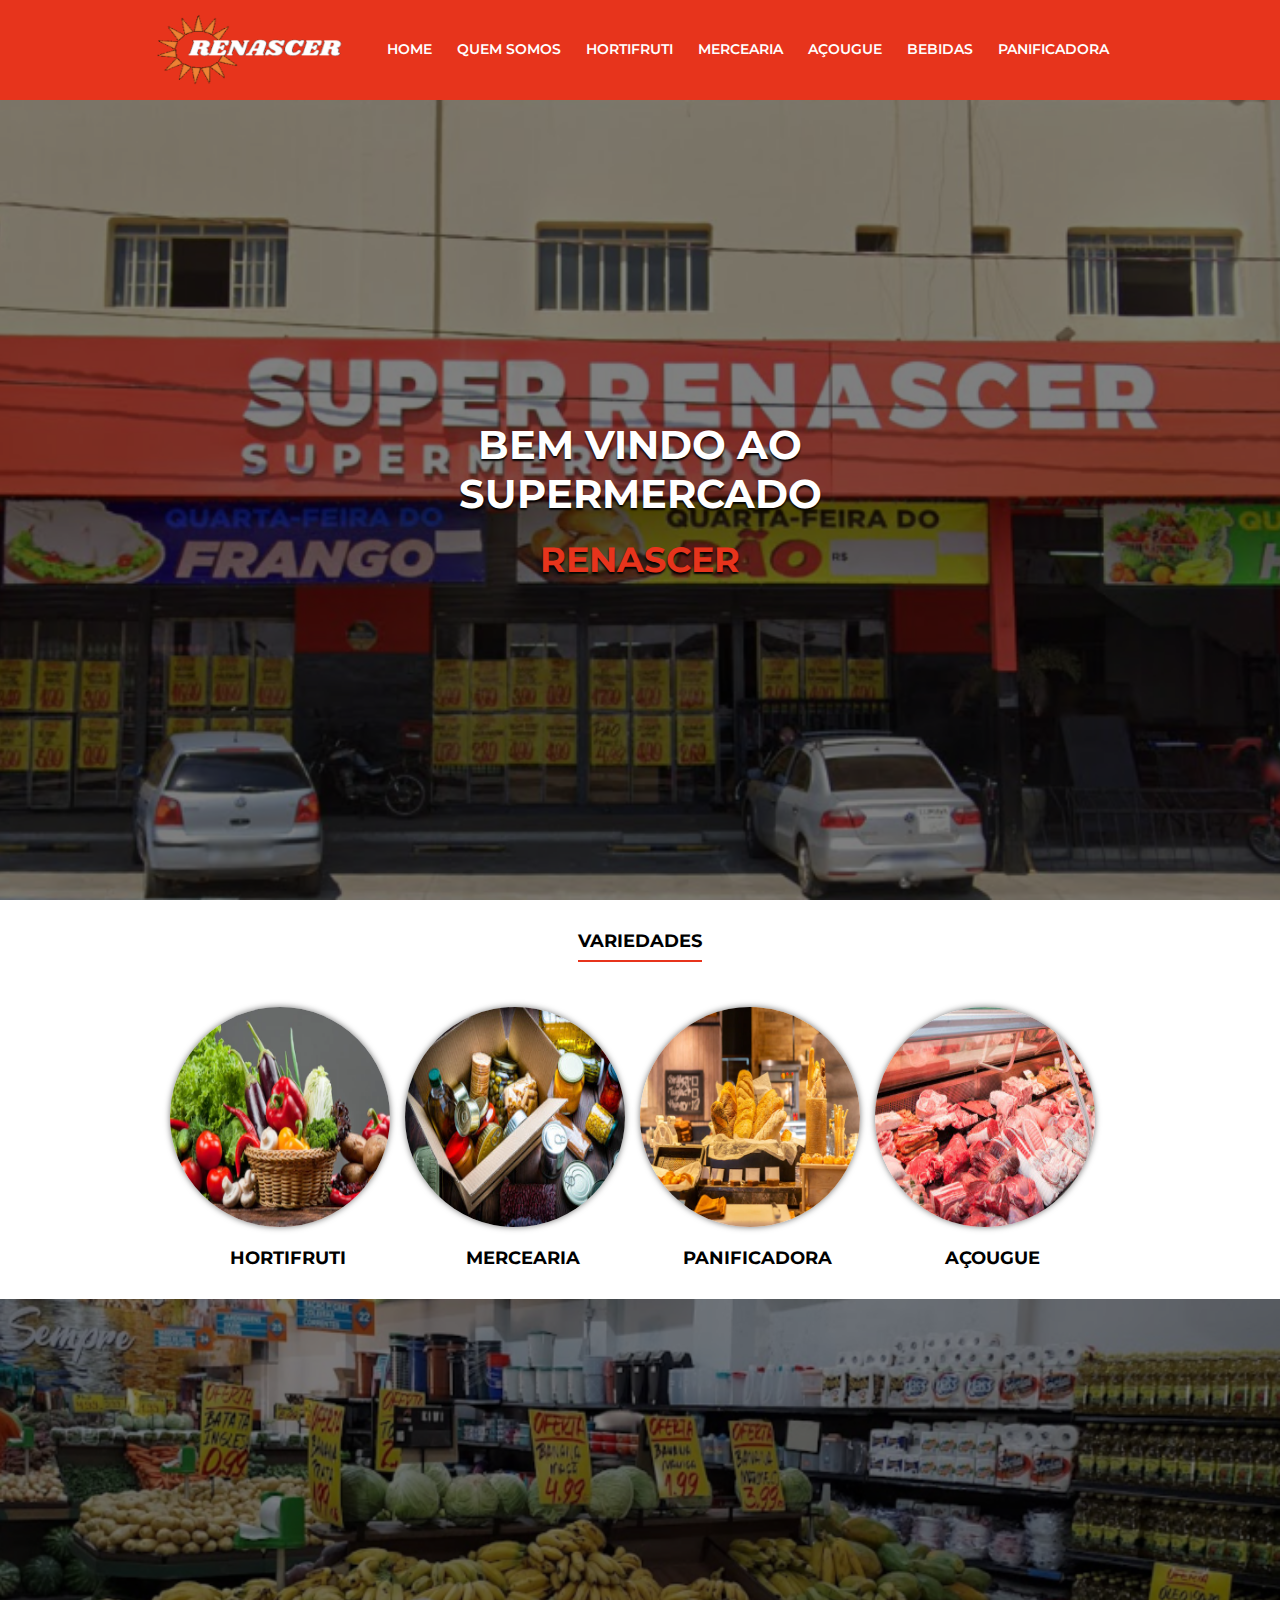
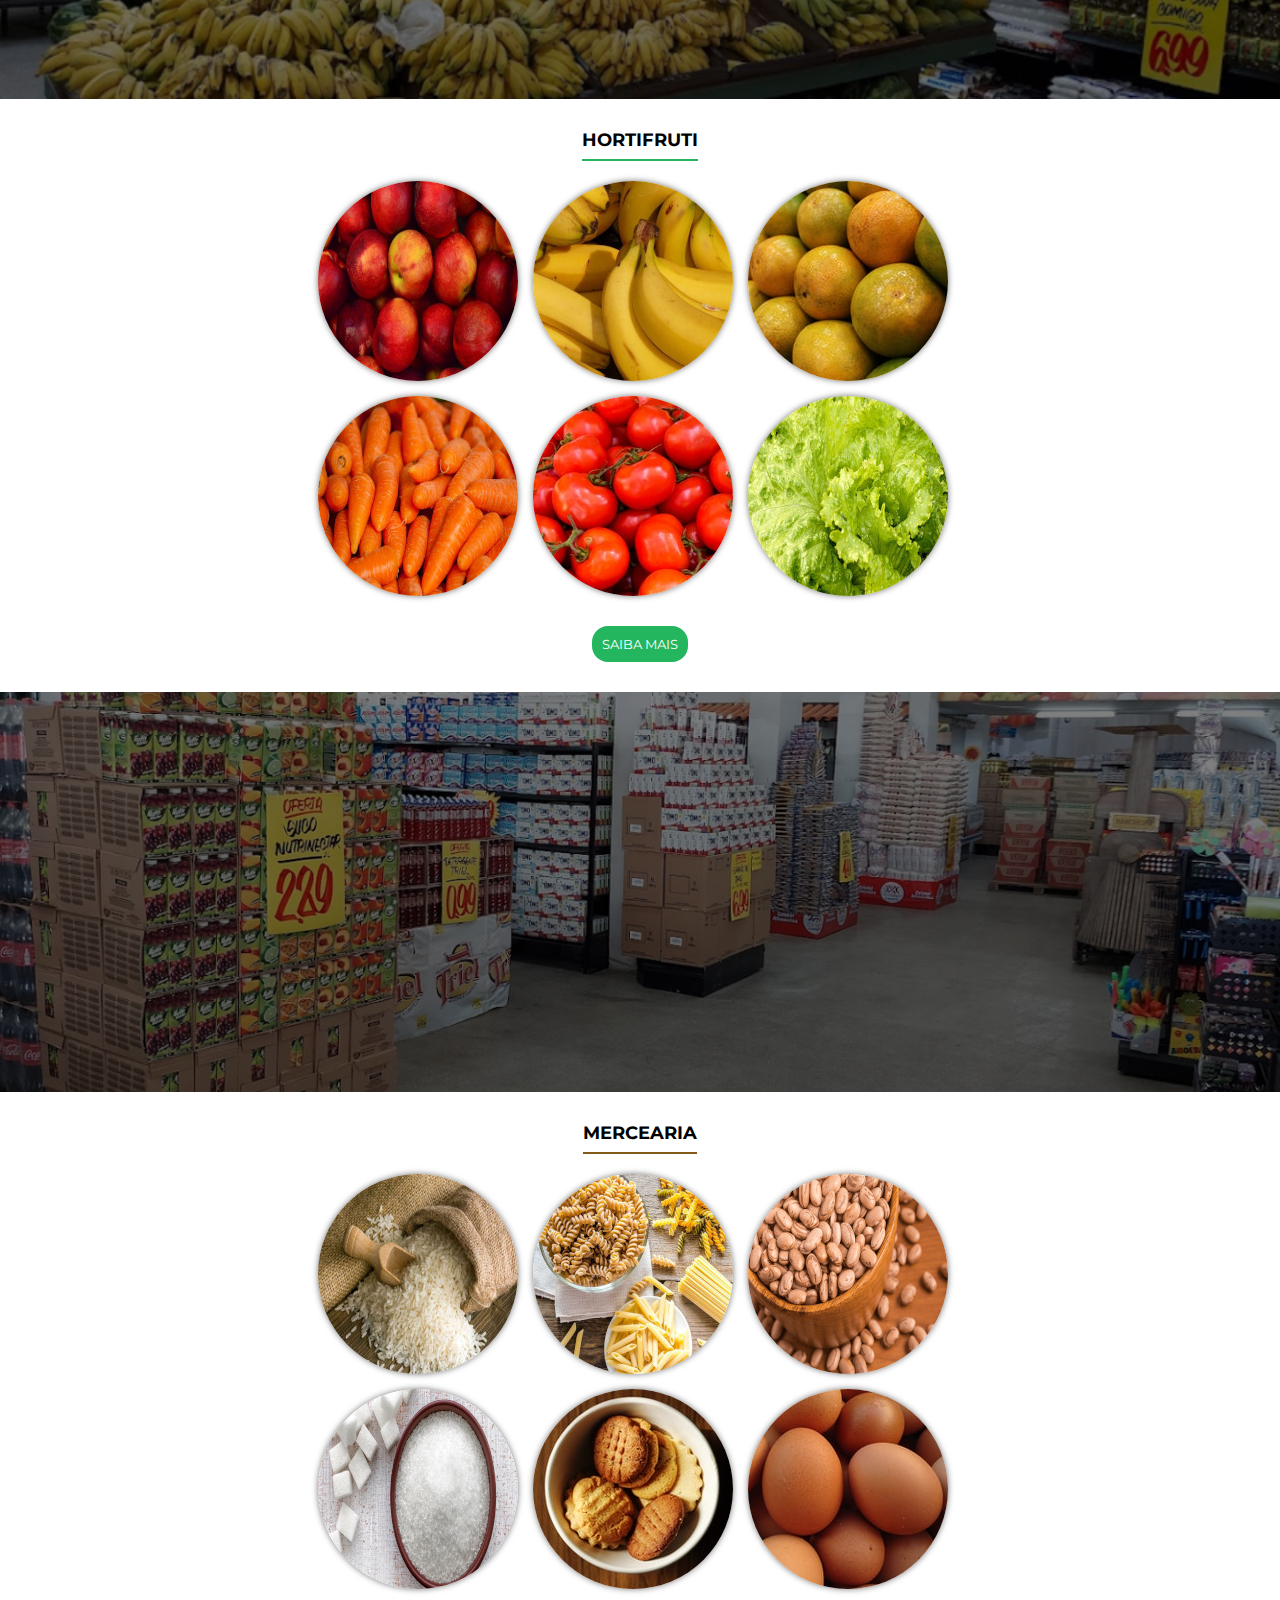
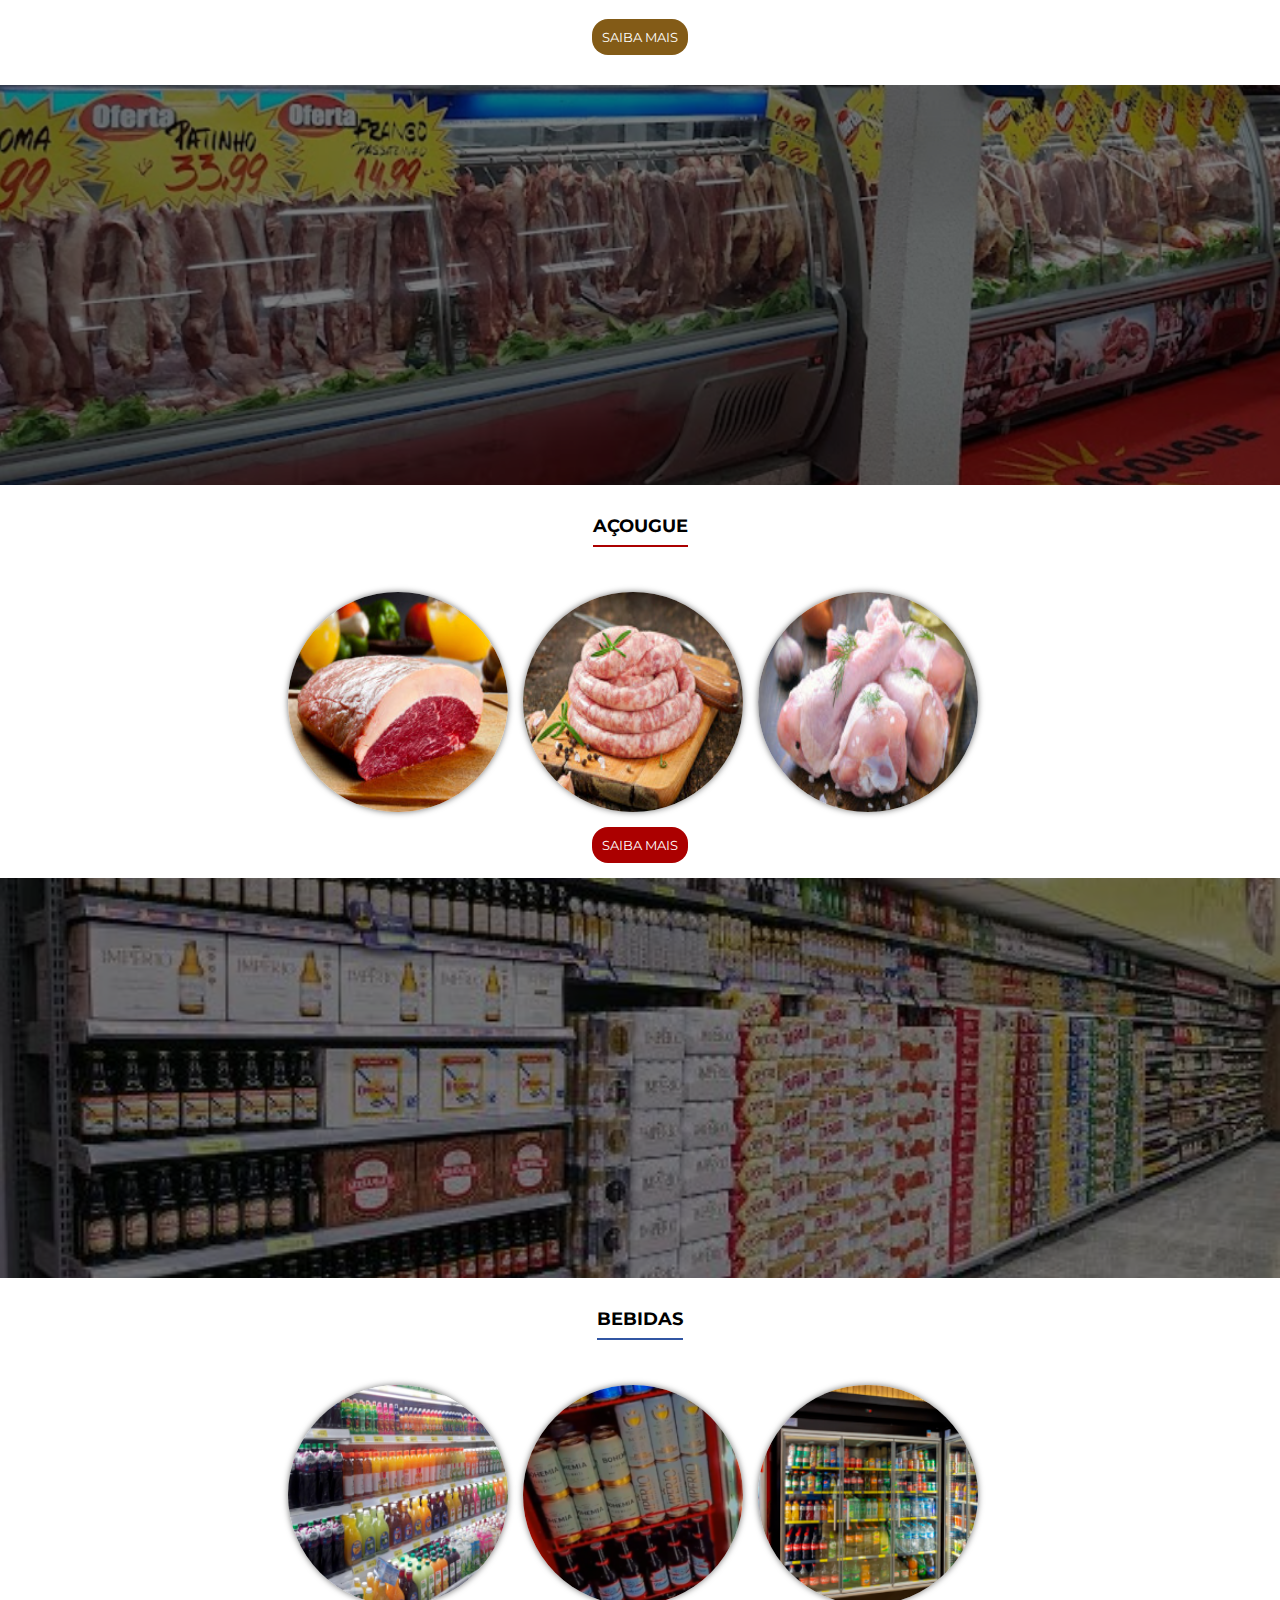
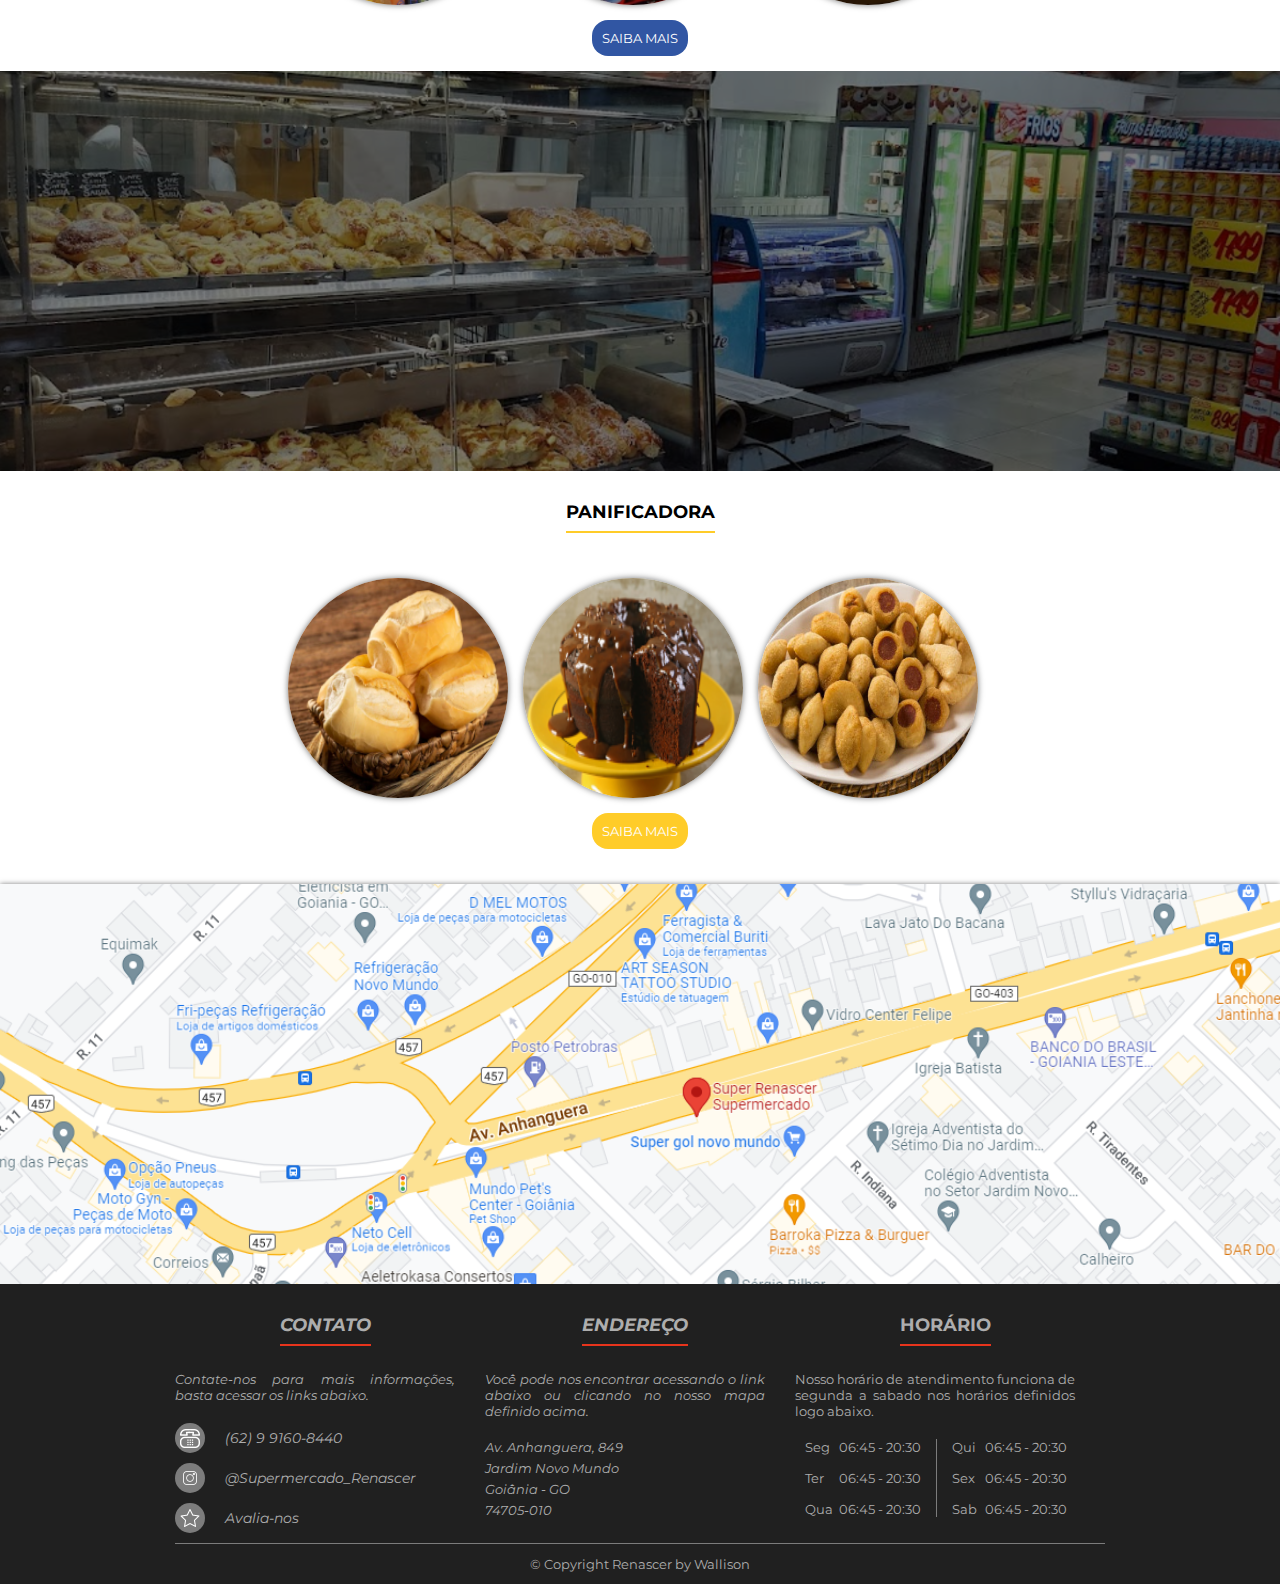
<file: index.html>
<!DOCTYPE html>
<html lang="pt-br">
<head>
    <meta charset="UTF-8">
    <meta http-equiv="X-UA-Compatible" content="IE=edge">
    <meta name="viewport" content="width=device-width, initial-scale=1.0">
    <link href="https://fonts.googleapis.com/css2?family=Montserrat:wght@200;400;600;700&display=swap" rel="stylesheet">
    <link rel="stylesheet" href="/assets/style/home.css">
    <link rel="shortcut icon" href="/assets/img/favicon.ico" type="image/x-icon">
    <script>
        //alert("Benvindo ao Supermercado Econômico \nClique nas Imagens para fazer o melhor uso do Site")
    </script>
    <script src="/assets/controller/menu.js"></script>
    <title>Supermercado Renascer</title>
</head>
<body>
    <header>
        <div class="container">
            <div class="logo">
                <a href="#">
                    <picture>
                        <source media="(max-width: )" srcset="">
                        <img src="assets/img/renascer_logo.png" alt="Logo">
                    </picture>
                </a>
            </div>
            <div class="menu">
                <img class="menu_open" src="/assets/img/menu.png" alt="">
                <nav>
                    <ul>
                        <li><a href="#">home</a></li>
                        <li><a href="/assets/view/attribute.html">quem somos</a></li>
                        <li><a href="/assets/view/hortifruti.html">hortifruti</a></li>
                        <li><a href="/assets/view/mercearia.html">mercearia</a></li>
                        <li><a href="/assets/view/açougue.html">açougue</a></li>
                        <li><a href="/assets/view/bebidas.html">bebidas</a></li>
                        <li><a href="/assets/view/panificadora.html">panificadora</a></li>
                    </ul>
                </nav>
            </div>
        </div>
    </header>

    <main>
        <section class="banner principal">
            <div class="slide">
                <div class="slide_area">
                    <h1>bem vindo ao supermercado</h1>
                    <h2>Renascer</h2>
                </div>
            </div>
        </section>

        <section class="variedades">
            <div class="container">
                <div class="widget-title">
                    <div class="widget-title-text">variedades</div>
                    <div class="widget-title-bar"></div>
                </div>
                <div class="variedade_photos">
                    <div class="box_variedades">
                        <div class="variedades_area">
                            <div class="photo_area">
                                <div class="photo_inf">
                                    <h5>hortifruti</h5>
                                    <p>Temos Diversas Variedades de Frutas e Verdura Frescas.</p>
                                </div>
                                <img src="/assets/img/hortifruti/cp_hortifruti.png" alt="hortifruti">
                            </div>
                            <h2>hortifruti</h2>
                        </div>
                        <div class="variedades_area">
                            <div class="photo_area">
                                <div class="photo_inf">
                                    <h5>mercearia</h5>
                                    <p>Temos uma Grande Variedade de Produtos com Preço Acessível Para Abastecer o seu Estoque.</p>
                                </div>
                                <img src="/assets/img/pereciveis/cp_mercearia.jpg" alt="não perecivel">
                            </div>
                            <h2>mercearia</h2>
                        </div>
                    </div>
                    <div class="box_variedades">
                        <div class="variedades_area">
                            <div class="photo_area">
                                <div class="photo_inf">
                                    <h5>panificadora</h5>
                                    <p>Temos Diversas Opções de Lanches e um Pão Quentinho Feito na Hora.</p>
                                </div>
                                <img src="/assets/img/padaria/cp_panificadora.png" alt="padaria">
                            </div>
                            <h2>panificadora</h2>
                        </div>
                        <div class="variedades_area">
                            <div class="photo_area">
                                <div class="photo_inf">
                                    <h5>açougue</h5>
                                    <p>Temos as Melhores Carnes da Cidade de Alta Qualidade e Procedência.</p>
                                </div>
                                <img src="/assets/img/açougue/cp_açougue.jpg" alt="açougue">
                            </div>
                            <h2>açougue</h2>
                        </div>
                    </div>
                </div>
            </div>
        </section>

        <section class="banner frutas_verduras">
            <div class="slide">
            </div>
        </section>

        <section class="hortifruti">
            <div class="container">
                <div class="widget-title">
                    <div class="widget-title-text">hortifruti</div>
                    <div class="widget-title-bar"></div>
                </div>
                <div class="catalogo">
                    <div class="variedade_photos">
                        <div class="variedades_area">
                            <div class="photo_area">
                                <div class="photo_inf">
                                    <h5>maçã</h5>
                                    <p>r$ 0,00</p>
                                </div>
                                <img src="/assets/img/hortifruti/cp_maçã.jpg" alt="imagem Maçã">
                            </div>
                        </div>
                        <div class="variedades_area">
                            <div class="photo_area">
                                <div class="photo_inf">
                                    <h5>banana</h5>
                                    <p>r$ 0,00</p>
                                </div>
                                <img src="/assets/img/hortifruti/cp_banana.jpg" alt="imagem Banana">
                           </div>
                        </div>
                        <div class="variedades_area">
                            <div class="photo_area">
                                <div class="photo_inf">
                                    <h5>Laranja</h5>
                                    <p>r$ 0,00</p>
                                </div>
                                <img src="/assets/img/hortifruti/cp_laranja.jpg" alt="imagem Laranja">
                            </div>
                        </div>
                    </div>
                    <div class="variedade_photos">
                        <div class="variedades_area">
                            <div class="photo_area">
                                <div class="photo_inf">
                                    <h5>cenoura</h5>
                                    <p>r$ 0,00</p>
                                </div>
                                <img src="/assets/img/hortifruti/cp_cenoura.jpg" alt="imagem cenoura">
                            </div>           
                        </div>
                        <div class="variedades_area">
                            <div class="photo_area">
                                <div class="photo_inf">
                                    <h5>tomate</h5>
                                    <p>r$ 0,00</p>
                                </div>
                                <img src="/assets/img/hortifruti/cp_tomate.jpg" alt="imagem tomate">
                            </div>
                        </div>
                        <div class="variedades_area">
                            <div class="photo_area">
                                <div class="photo_inf">
                                    <h5>alface</h5>
                                    <p>r$ 0,00</p>
                                </div>
                                <img src="/assets/img/hortifruti/cp_alface.jpg" alt="imagem alface">
                            </div>
                        </div>
                    </div>
                </div>
                <a class="btn" href="/assets/view/hortifruti.html">saiba mais</a>
            </div>
        </section>

        <section class="banner bn_mercearia">
            <div class="slide">
            </div>
        </section>

        <section class="hortifruti mercearia">
            <div class="container">
                <div class="widget-title">
                    <div class="widget-title-text">mercearia</div>
                    <div class="widget-title-bar"></div>
                </div>
                <div class="catalogo">
                    <div class="variedade_photos">
                        <div class="variedades_area">
                            <div class="photo_area">
                                <div class="photo_inf">
                                    <h5>arroz</h5>
                                    <p>r$ 0,00</p>
                                </div>
                                <img src="/assets/img/pereciveis/cp_arroz.jpg" alt="imagem arroz">
                            </div>
                        </div>
                        <div class="variedades_area">
                            <div class="photo_area">
                                <div class="photo_inf">
                                    <h5>macarrão</h5>
                                    <p>r$ 0,00</p>
                                </div>
                                <img src="/assets/img/pereciveis/cp_macarrão.jpeg" alt="imagem macarrão">
                           </div>
                        </div>
                        <div class="variedades_area">
                            <div class="photo_area">
                                <div class="photo_inf">
                                    <h5>feijão</h5>
                                    <p>r$ 0,00</p>
                                </div>
                                <img src="/assets/img/pereciveis/cp_feijão.png" alt="imagem feijão">
                            </div>
                        </div>
                    </div>
                    <div class="variedade_photos">
                        <div class="variedades_area">
                            <div class="photo_area">
                                <div class="photo_inf">
                                    <h5>açucar</h5>
                                    <p>r$ 0,00</p>
                                </div>
                                <img src="/assets/img/pereciveis/cp_açucar.png" alt="imagem açucar">
                            </div>           
                        </div>
                        <div class="variedades_area">
                            <div class="photo_area">
                                <div class="photo_inf">
                                    <h5>biscoito</h5>
                                    <p>r$ 0,00</p>
                                </div>
                                <img src="/assets/img/pereciveis/cp_biscoito.jpg" alt="imagem biscoito">
                            </div>
                        </div>
                        <div class="variedades_area">
                            <div class="photo_area">
                                <div class="photo_inf">
                                    <h5>ovos</h5>
                                    <p>r$ 0,00</p>
                                </div>
                                <img src="/assets/img/pereciveis/cp_ovos.jpg" alt="imagem ovos">
                            </div>
                        </div>
                    </div>
                </div>
                <a class="btn" href="/assets/view/mercearia.html">saiba mais</a>
            </div>
        </section>

        <section class="banner bn_açougue bn_açougue_mob">
            <div class="slide">
            </div>
        </section>

        <section class="variedades açougue">
            <div class="container">
                <div class="widget-title">
                    <div class="widget-title-text">açougue</div>
                    <div class="widget-title-bar"></div>
                </div>
                <div class="variedade_photos">
                    <div class="variedades_area">
                        <div class="photo_area">
                            <div class="photo_inf">
                                <h5>picanha</h5>
                                <p>r$ 0,00</p>
                            </div>
                            <img src="/assets/img/açougue/cp_picanha.jpg" alt="imagem picanha">
                        </div>           
                    </div>
                    <div class="variedades_area">
                        <div class="photo_area">
                            <div class="photo_inf">
                                <h5>linguiça</h5>
                                <p>r$ 0,00</p>
                            </div>
                            <img src="/assets/img/açougue/cp_linguiça.jpg" alt="imagem linguiça">
                        </div>
                    </div>
                    <div class="variedades_area">
                        <div class="photo_area">
                            <div class="photo_inf">
                                <h5>coxa de frango</h5>
                                <p>r$ 0,00</p>
                            </div>
                            <img src="/assets/img/açougue/cp_frango.jpg" alt="imagem coxa de frango">
                        </div>
                    </div>
                </div>
                <a class="btn" href="/assets/view/açougue.html">saiba mais</a>
            </div>
        </section>

        <section class="banner bn_açougue bn_bebidas">
            <div class="slide">
            </div>
        </section>

        <section class="variedades bebidas">
            <div class="container">
                <div class="widget-title">
                    <div class="widget-title-text">bebidas</div>
                    <div class="widget-title-bar"></div>
                </div>
                <div class="variedade_photos">
                    <div class="variedades_area">
                        <div class="photo_area">
                            <div class="photo_inf">
                                <h5>sucos</h5>
                                <p>r$ 0,00</p>
                            </div>
                            <img src="/assets/img/bebidas/cp_sucos.png" alt="imagem suco">
                        </div>           
                    </div>
                    <div class="variedades_area">
                        <div class="photo_area">
                            <div class="photo_inf">
                                <h5>cerveja</h5>
                                <p>r$ 0,00</p>
                            </div>
                            <img src="/assets/img/bebidas/cp_cerveja.png" alt="imagem cerveja">
                        </div>
                    </div>
                    <div class="variedades_area">
                        <div class="photo_area">
                            <div class="photo_inf">
                                <h5>refrigerante</h5>
                                <p>r$ 0,00</p>
                            </div>
                            <img src="/assets/img/bebidas/cp_refrigerante.png" alt="imagem refrigerante">
                        </div>
                    </div>
                </div>
                <a class="btn" href="/assets/view/bebidas.html">saiba mais</a>
            </div>
        </section>

        <section class="banner bn_açougue bn_panificadora">
            <div class="slide">
            </div>
        </section>

        <section class="variedades panificadora">
            <div class="container">
                <div class="widget-title">
                    <div class="widget-title-text">panificadora</div>
                    <div class="widget-title-bar"></div>
                </div>
                <div class="variedade_photos">
                    <div class="variedades_area">
                        <div class="photo_area">
                            <div class="photo_inf">
                                <h5>Pães</h5>
                                <p>Os melhores pães da cidade você encontra aqui.</p>
                            </div>
                            <img src="/assets/img/padaria/cp_pães.png" alt="imagem pães">
                        </div>           
                    </div>
                    <div class="variedades_area">
                        <div class="photo_area">
                            <div class="photo_inf">
                                <h5>Doces</h5>
                                <p>Temos diversas variedades de lanches doces para o seu consumo.</p>
                            </div>
                            <img src="/assets/img/padaria/cp_bolo.png" alt="imagem bolos">
                        </div>
                    </div>
                    <div class="variedades_area">
                        <div class="photo_area">
                            <div class="photo_inf">
                                <h5>salgados</h5>
                                <p>Temos divesos tipos de salgados</p>
                            </div>
                            <img src="/assets/img/padaria/cp_salgados.jpg" alt="imagem salgados">
                        </div>
                    </div>
                </div>
                <a class="btn" href="/assets/view/panificadora.html">saiba mais</a>
            </div>
        </section>

        <section class="map">
            <a href="https://www.google.com/maps/place/Super+Renascer+Supermercado/@-16.6691109,-49.2190714,18z/data=!4m5!3m4!1s0x935ef1cede3b8eb9:0xa49e537bce083343!8m2!3d-16.6692164!4d-49.2186943" target="_blank">
                <div class="area_map"></div>
            </a>
        </section>
    </main>
    <footer>
        <div class="container">
            <div class="inf_contact">
                <address class="contato">
                    <div class="widget-title">
                        <div class="widget-title-text">contato</div>
                        <div class="widget-title-bar"></div>
                    </div>
                    <div class="inf_text">
                        Contate-nos para mais informações, basta acessar os links abaixo.
                    </div>
                    <div class="area_cont">
                        <div class="desc_cont">
                            <div class="icon_cont">
                                <img src="/assets/img/telefone.png" alt="contato">
                            </div>
                            <div class="cont">
                                <a href="https://wa.me/5562991608440" target="_blank">(62) 9 9160-8440</a>
                            </div>
                        </div>
                        <div class="desc_cont">
                            <div class="icon_cont">
                                <img src="/assets/img/instagram.png" alt="instagram">
                            </div>
                            <div class="cont">
                                <a href="https://www.instagram.com/super_renascer_supermercado/" target="_blank">@Supermercado_Renascer</a>
                            </div>
                        </div>
                        <div class="desc_cont">
                            <div class="icon_cont">
                                <img src="/assets/img/estrela.png" alt="avaliação">
                            </div>
                            <div class="cont">
                                <a href="https://www.google.com/maps/place/Super+Renascer+Supermercado/@-16.6691109,-49.2190714,18z/data=!4m7!3m6!1s0x935ef1cede3b8eb9:0xa49e537bce083343!8m2!3d-16.6692164!4d-49.2186943!9m1!1b1" target="_blank">Avalia-nos</a>
                            </div>
                        </div>
                    </div>
                </address>
                <address class="endereco">
                    <div class="widget-title">
                        <div class="widget-title-text">endereço</div>
                        <div class="widget-title-bar"></div>
                    </div>
                    <div class="inf_text">
                        Você pode nos encontrar acessando o link abaixo ou clicando no nosso mapa definido acima.
                    </div>
                    <div class="desc_endereco">
                        <div class="rua"><a href="#">Av. Anhanguera, 849</a></div>
                        <div class="bairro"><a href="#">Jardim Novo Mundo</a></div>
                        <div class="cidade"><a href="#">Goiânia - GO</a></div>
                        <div class="cep"><a href="#">74705-010</a></div>
                    </div>
                </address>
                <div class="atendimento">
                    <div class="widget-title">
                        <div class="widget-title-text">horário</div>
                        <div class="widget-title-bar"></div>
                    </div>
                    <div class="inf_text">
                        Nosso horário de atendimento funciona de segunda a sabado nos horários definidos logo abaixo.
                    </div>
                    <div class="horario">
                        <div class="cont_day">
                            <div class="day_sem">
                                <div class="day">seg</div>
                                <div class="hr">06:45 - 20:30</div>
                            </div>
                            <div class="day_sem">
                                <div class="day">ter</div>
                                <div class="hr">06:45 - 20:30</div>
                            </div>
                            <div class="day_sem">
                                <div class="day">qua</div>
                                <div class="hr">06:45 - 20:30</div>
                            </div>
                        </div>
                        <div class="cont_day">
                            <div class="day_sem">
                                <div class="day">qui</div>
                                <div class="hr">06:45 - 20:30</div>
                            </div>
                            <div class="day_sem">
                                <div class="day">sex</div>
                                <div class="hr">06:45 - 20:30</div>
                            </div>
                            <div class="day_sem">
                                <div class="day">sab</div>
                                <div class="hr">06:45 - 20:30</div>
                            </div>
                        </div>
                    </div>
                </div>
            </div>
            <div class="copy">
                <div class="cp">
                    &copy Copyright <a href="https://www.google.com/maps/place/Super+Renascer+Supermercado/@-16.6691109,-49.2190714,18z/data=!4m5!3m4!1s0x935ef1cede3b8eb9:0xa49e537bce083343!8m2!3d-16.6692164!4d-49.2186943" target="_blank">Renascer</a> by <a href="https://github.com/Wallison-Greg" target="_blank">Wallison</a>
                </div>
            </div>
        </div>
    </footer>
</body>
</html>
</file>
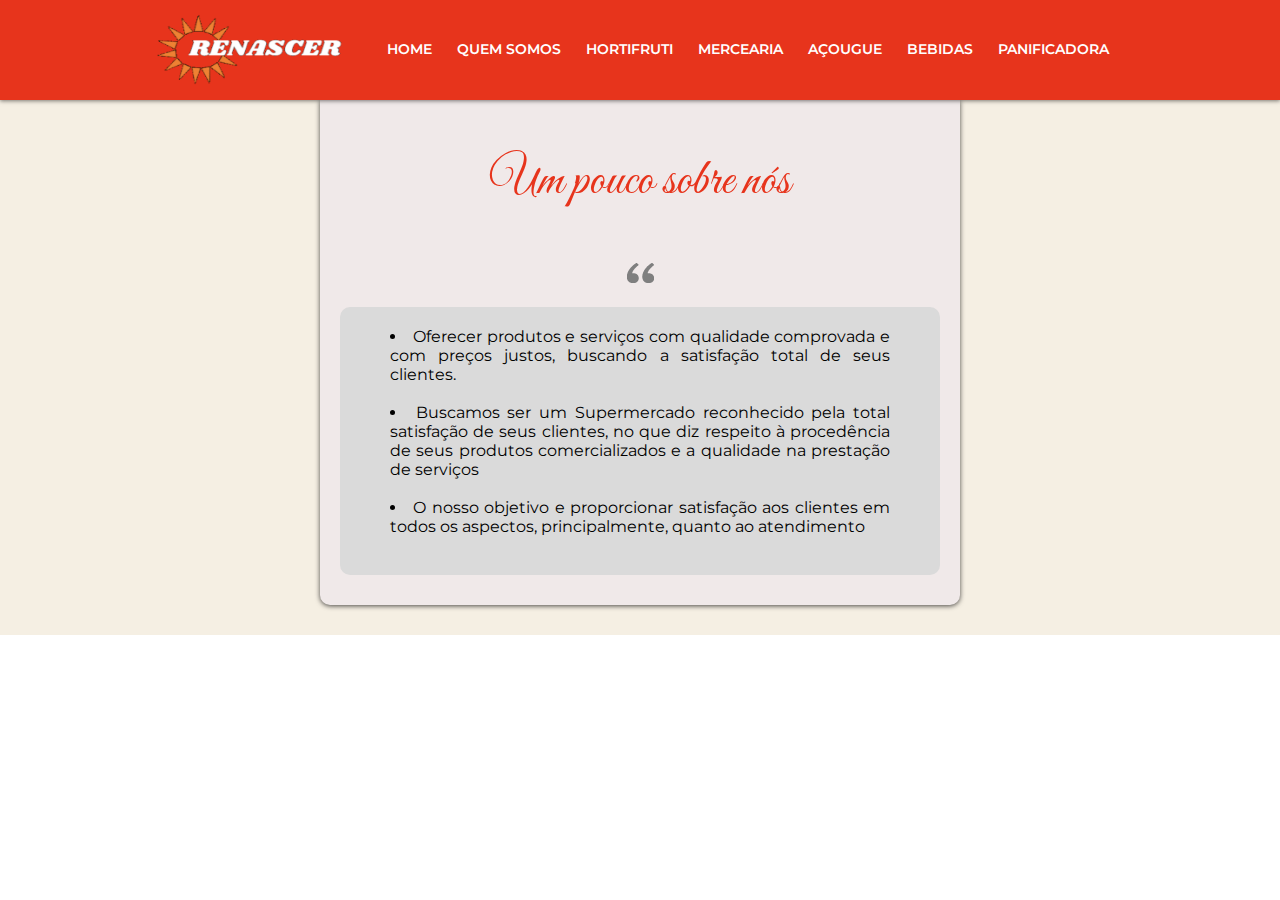
<file: assets/view/attribute.html>
<!DOCTYPE html>
<html lang="pt-br">
<head>
    <meta charset="UTF-8">
    <meta http-equiv="X-UA-Compatible" content="IE=edge">
    <meta name="viewport" content="width=device-width, initial-scale=1.0">
    <link href="https://fonts.googleapis.com/css2?family=Montserrat:wght@200;400;600;700&display=swap" rel="stylesheet">
    <link rel="stylesheet" href="/assets/style/pages.css">
    <link rel="shortcut icon" href="/assets/img/favicon.ico" type="image/x-icon">
    <script src="../controller/menu.js"></script>
    <title>Supermercado Renascer : Atributo</title>
</head>
<body class="fundo">
    <header>
        <div class="container">
            <div class="logo">
                <a href="/index.html">
                    <picture>
                        <source media="(max-width: )" srcset="">
                        <img src="/assets/img/renascer_logo.png" alt="Logo">
                    </picture>
                </a>
            </div>
            <div class="menu">
                <img class="menu_open" src="../img/menu.png" alt="">
                <nav>
                    <ul>
                        <li><a href="../../index.html">home</a></li>
                        <li><a href="#">quem somos</a></li>
                        <li><a href="/assets/view/hortifruti.html">hortifruti</a></li>
                        <li><a href="/assets/view/mercearia.html">mercearia</a></li>
                        <li><a href="/assets/view/açougue.html">açougue</a></li>
                        <li><a href="/assets/view/bebidas.html">bebidas</a></li>
                        <li><a href="/assets/view/panificadora.html">panificadora</a></li>
                    </ul>
                </nav>
            </div>
        </div>
    </header>

    <main class="attribute">
        <section class="body atributo">
            <div class="container">
                <div class="att_title">Um pouco sobre nós</div>
                <div class="att_icon">
                    <img src="../img/quote.png" alt="">
                </div>
                <div class="att_cont">
                    <div class="att_cont_desc">
                        <ul>
                            <li>Oferecer produtos e serviços com qualidade comprovada e com preços justos, buscando a satisfação total de seus clientes.</li><br>
                            <li>Buscamos ser um Supermercado reconhecido pela total satisfação de seus clientes, no que diz respeito à procedência de seus produtos comercializados e a qualidade na prestação de serviços</li><br>
                            <li>O nosso objetivo e proporcionar satisfação aos clientes em todos os aspectos, principalmente, quanto ao atendimento</li><br>
                        </ul>
                    </div>
                </div>
            </div>
        </section>
    </main>
</body>
</html>
</file>
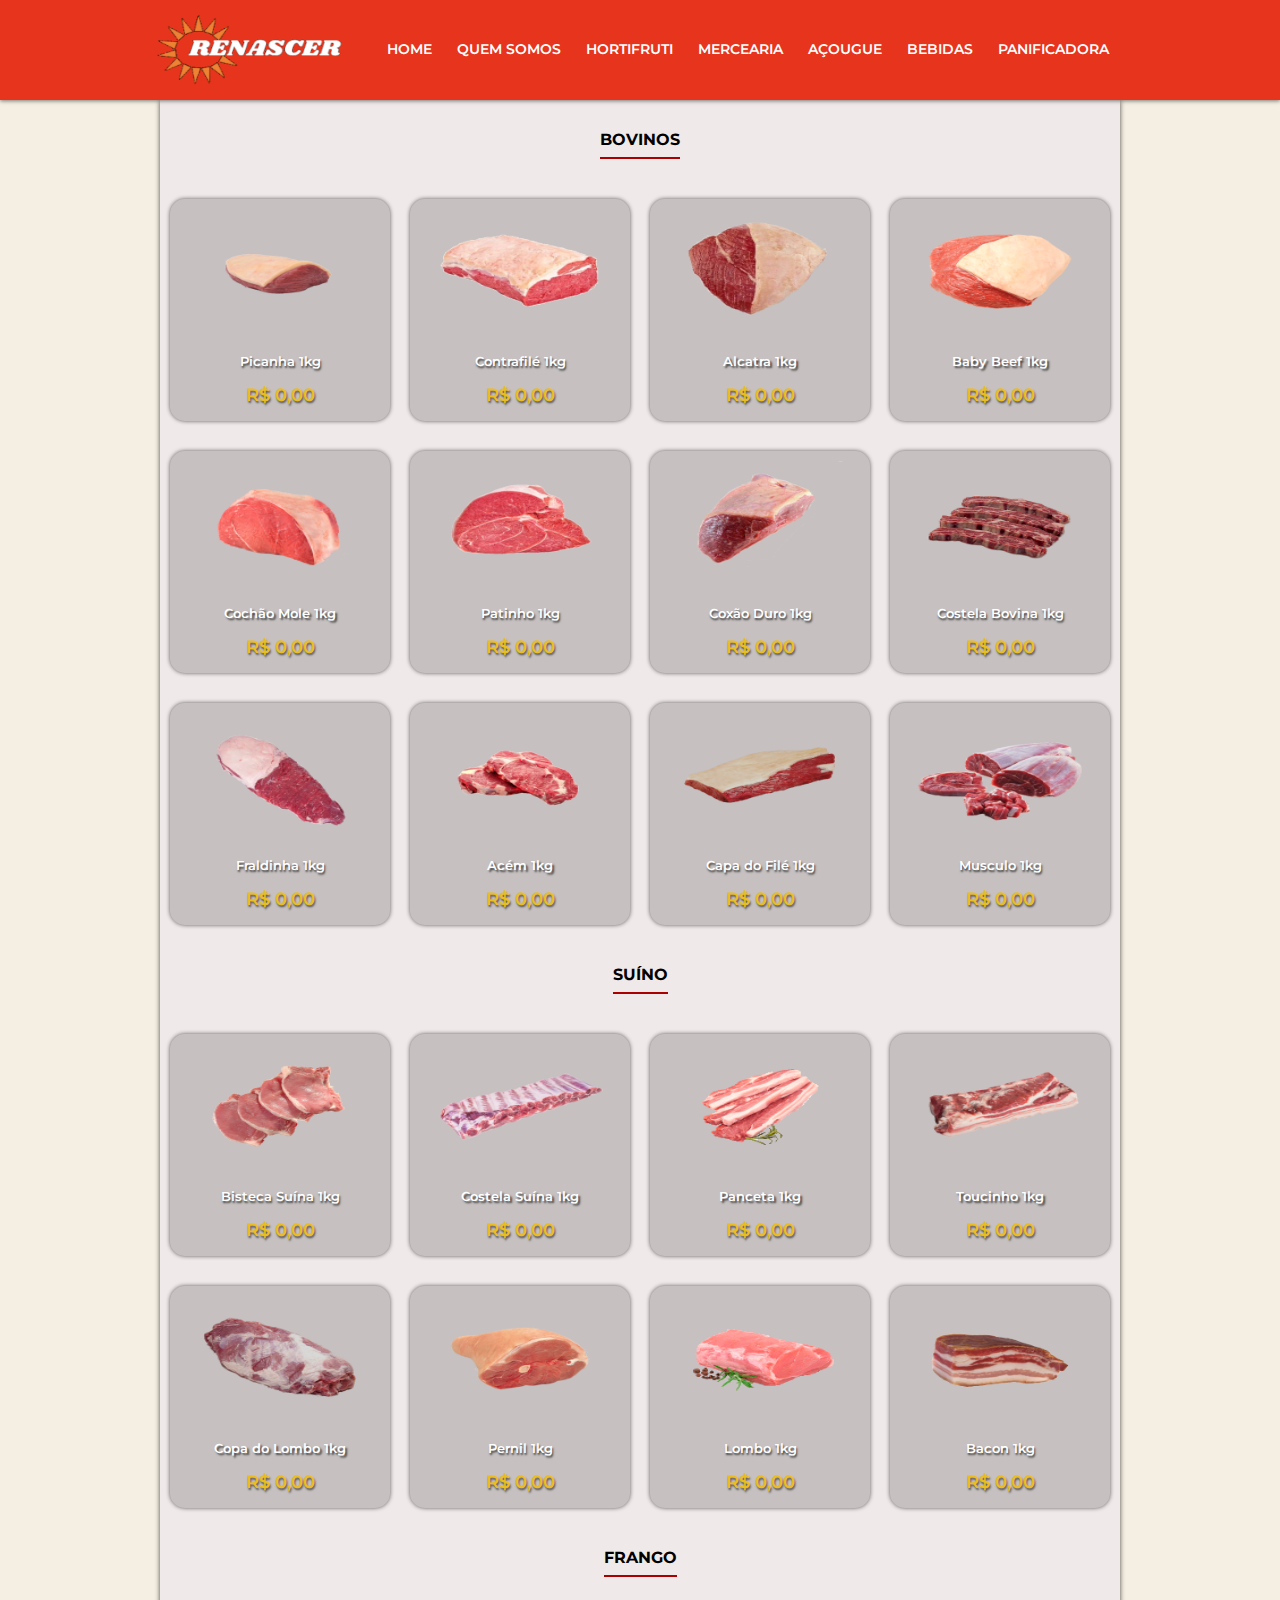
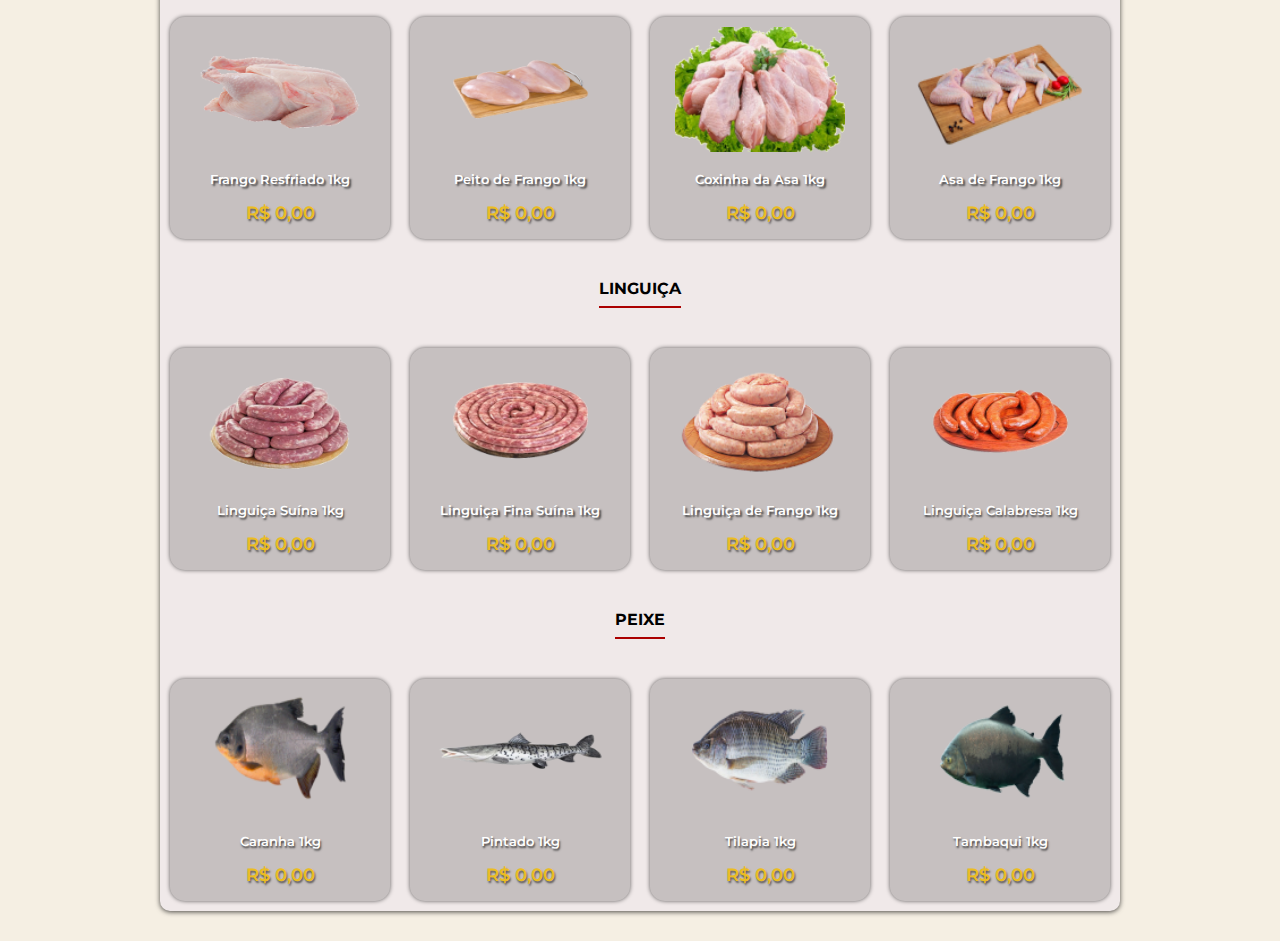
<file: assets/view/açougue.html>
<!DOCTYPE html>
<html lang="pt-br">
<head>
    <meta charset="UTF-8">
    <meta http-equiv="X-UA-Compatible" content="IE=edge">
    <meta name="viewport" content="width=device-width, initial-scale=1.0">
    <link href="https://fonts.googleapis.com/css2?family=Montserrat:wght@200;400;600;700&display=swap" rel="stylesheet">
    <link rel="stylesheet" href="/assets/style/pages.css">
    <link rel="shortcut icon" href="/assets/img/favicon.ico" type="image/x-icon">
    <script src="../controller/menu.js"></script>
    <title>Supermercado Renascer : Açougue</title>
</head>
<body class="fundo">
    <header>
        <div class="container">
            <div class="logo">
                <a href="/index.html">
                    <picture>
                        <source media="(max-width: )" srcset="">
                        <img src="/assets/img/renascer_logo.png" alt="Logo">
                    </picture>
                </a>
            </div>
            <div class="menu">
                <img class="menu_open" src="../img/menu.png" alt="">
                <nav>
                    <ul>
                        <li><a href="../../index.html">home</a></li>
                        <li><a href="/assets/view/attribute.html">quem somos</a></li>
                        <li><a href="/assets/view/hortifruti.html">hortifruti</a></li>
                        <li><a href="/assets/view/mercearia.html">mercearia</a></li>
                        <li><a href="#">açougue</a></li>
                        <li><a href="/assets/view/bebidas.html">bebidas</a></li>
                        <li><a href="/assets/view/panificadora.html">panificadora</a></li>
                    </ul>
                </nav>
            </div>
        </div>
    </header>

    <main class="higiene">
        <section class="body açou">
            <div class="container">
                <div class="widget-title">
                    <div class="widget-title-text">Bovinos</div>
                    <div class="widget-title-bar"></div>
                </div>
                <div class="area_products">
                    <div class="product">
                        <div class="img_prod">
                            <img src="/assets/img/açougue/picanha.png" alt="picanha">
                        </div>
                        <div class="desc_prod">
                            <div class="cont_prod">
                                Picanha 1kg
                            </div>
                        </div>
                        <div class="pric_prod">r$ 0,00</div>
                    </div>
                    <div class="product">
                        <div class="img_prod">
                            <img src="/assets/img/açougue/contra-file.png" alt="contrafilé">
                        </div>
                        <div class="desc_prod">
                            <div class="cont_prod">
                                Contrafilé 1kg
                            </div>
                        </div>
                        <div class="pric_prod">r$ 0,00</div>
                    </div>
                    <div class="product">
                        <div class="img_prod">
                            <img src="/assets/img/açougue/alcatra.png" alt="alcatra">
                        </div>
                        <div class="desc_prod">
                            <div class="cont_prod">
                                Alcatra 1kg
                            </div>
                        </div>
                        <div class="pric_prod">r$ 0,00</div>
                    </div>
                    <div class="product">
                        <div class="img_prod">
                            <img src="/assets/img/açougue/baby_beef.png" alt="baby beef">
                        </div>
                        <div class="desc_prod">
                            <div class="cont_prod">
                                Baby Beef 1kg
                            </div>
                        </div>
                        <div class="pric_prod">r$ 0,00</div>
                    </div>
                </div>
                <div class="area_products"> 
                    <div class="product">
                        <div class="img_prod">
                            <img src="/assets/img/açougue/cochão_mole.png" alt="cochão mole">
                        </div>
                        <div class="desc_prod">
                            <div class="cont_prod">
                                Cochão Mole 1kg
                            </div>
                        </div>
                        <div class="pric_prod">r$ 0,00</div>
                    </div>
                    <div class="product">
                        <div class="img_prod">
                            <img src="/assets/img/açougue/patinho.png" alt="patinho">
                        </div>
                        <div class="desc_prod">
                            <div class="cont_prod">
                                Patinho 1kg
                            </div>
                        </div>
                        <div class="pric_prod">r$ 0,00</div>
                    </div>
                    <div class="product">
                        <div class="img_prod">
                            <img src="/assets/img/açougue/coxao_duro.png" alt="coxão duro">
                        </div>
                        <div class="desc_prod">
                            <div class="cont_prod">
                                Coxão Duro 1kg
                            </div>
                        </div>
                        <div class="pric_prod">r$ 0,00</div>
                    </div>
                    <div class="product">
                        <div class="img_prod">
                            <img src="/assets/img/açougue/costela-bovina.png" alt="costela bovina">
                        </div>
                        <div class="desc_prod">
                            <div class="cont_prod">
                                Costela Bovina 1kg
                            </div>
                        </div>
                        <div class="pric_prod">r$ 0,00</div>
                    </div>
                </div>
                <div class="area_products">
                    <div class="product">
                        <div class="img_prod">
                            <img src="/assets/img/açougue/fraldinha.png" alt="fraldinha">
                        </div>
                        <div class="desc_prod">
                            <div class="cont_prod">
                                Fraldinha 1kg
                            </div>
                        </div>
                        <div class="pric_prod">r$ 0,00</div>
                    </div>
                    <div class="product">
                        <div class="img_prod">
                            <img src="/assets/img/açougue/acem.png" alt="acém">
                        </div>
                        <div class="desc_prod">
                            <div class="cont_prod">
                                Acém 1kg
                            </div>
                        </div>
                        <div class="pric_prod">r$ 0,00</div>
                    </div>
                    <div class="product">
                        <div class="img_prod">
                            <img src="/assets/img/açougue/capa_file.png" alt="capa do file">
                        </div>
                        <div class="desc_prod">
                            <div class="cont_prod">
                                Capa do Filé 1kg
                            </div>
                        </div>
                        <div class="pric_prod">r$ 0,00</div>
                    </div>
                    <div class="product">
                        <div class="img_prod">
                            <img src="/assets/img/açougue/musculo.png" alt="musculo">
                        </div>
                        <div class="desc_prod">
                            <div class="cont_prod">
                                Musculo 1kg
                            </div>
                        </div>
                        <div class="pric_prod">r$ 0,00</div>
                    </div>
                </div>
                <div class="widget-title">
                    <div class="widget-title-text">Suíno</div>
                    <div class="widget-title-bar"></div>
                </div>
                <div class="area_products">
                    <div class="product">
                        <div class="img_prod">
                            <img src="/assets/img/açougue/bisteca-suina.png" alt="bisteca suina">
                        </div>
                        <div class="desc_prod">
                            <div class="cont_prod">
                                Bisteca Suína 1kg
                            </div>
                        </div>
                        <div class="pric_prod">r$ 0,00</div>
                    </div>
                    <div class="product">
                        <div class="img_prod">
                            <img src="/assets/img/açougue/costela-suina.png" alt="costela suina">
                        </div>
                        <div class="desc_prod">
                            <div class="cont_prod">
                                Costela Suína 1kg
                            </div>
                        </div>
                        <div class="pric_prod">r$ 0,00</div>
                    </div>
                    <div class="product">
                        <div class="img_prod">
                            <img src="/assets/img/açougue/Panceta.png" alt="Panceta">
                        </div>
                        <div class="desc_prod">
                            <div class="cont_prod">
                                Panceta 1kg
                            </div>
                        </div>
                        <div class="pric_prod">r$ 0,00</div>
                    </div>
                    <div class="product">
                        <div class="img_prod">
                            <img src="/assets/img/açougue/toucinho.png" alt="toucinho">
                        </div>
                        <div class="desc_prod">
                            <div class="cont_prod">
                                Toucinho 1kg
                            </div>
                        </div>
                        <div class="pric_prod">r$ 0,00</div>
                    </div>
                </div>
                <div class="area_products">
                    <div class="product">
                        <div class="img_prod">
                            <img src="/assets/img/açougue/copa_lombo.png" alt="copa do lombo">
                        </div>
                        <div class="desc_prod">
                            <div class="cont_prod">
                                Copa do Lombo 1kg
                            </div>
                        </div>
                        <div class="pric_prod">r$ 0,00</div>
                    </div>
                    <div class="product">
                        <div class="img_prod">
                            <img src="/assets/img/açougue/pernil_suino.png" alt="pernil">
                        </div>
                        <div class="desc_prod">
                            <div class="cont_prod">
                                Pernil 1kg
                            </div>
                        </div>
                        <div class="pric_prod">r$ 0,00</div>
                    </div>
                    <div class="product">
                        <div class="img_prod">
                            <img src="/assets/img/açougue/lombo-suino.png" alt="Lombo">
                        </div>
                        <div class="desc_prod">
                            <div class="cont_prod">
                                Lombo 1kg
                            </div>
                        </div>
                        <div class="pric_prod">r$ 0,00</div>
                    </div>
                    <div class="product">
                        <div class="img_prod">
                            <img src="/assets/img/açougue/bacon.png" alt="bacon">
                        </div>
                        <div class="desc_prod">
                            <div class="cont_prod">
                                Bacon 1kg
                            </div>
                        </div>
                        <div class="pric_prod">r$ 0,00</div>
                    </div>
                </div> 
                <div class="widget-title">
                    <div class="widget-title-text">frango</div>
                    <div class="widget-title-bar"></div>
                </div>
                <div class="area_products">
                    <div class="product">
                        <div class="img_prod">
                            <img src="/assets/img/açougue/frango.png" alt="frango">
                        </div>
                        <div class="desc_prod">
                            <div class="cont_prod">
                                Frango Resfriado 1kg
                            </div>
                        </div>
                        <div class="pric_prod">r$ 0,00</div>
                    </div>
                    <div class="product">
                        <div class="img_prod">
                            <img src="/assets/img/açougue/peito_frango.png" alt="peito de frango">
                        </div>
                        <div class="desc_prod">
                            <div class="cont_prod">
                                Peito de Frango 1kg
                            </div>
                        </div>
                        <div class="pric_prod">r$ 0,00</div>
                    </div>
                    <div class="product">
                        <div class="img_prod">
                            <img src="/assets/img/açougue/coxinha.png" alt="coxinha da asa">
                        </div>
                        <div class="desc_prod">
                            <div class="cont_prod">
                                Coxinha da Asa 1kg
                            </div>
                        </div>
                        <div class="pric_prod">r$ 0,00</div>
                    </div>
                    <div class="product">
                        <div class="img_prod">
                            <img src="/assets/img/açougue/asa.png" alt="asa de frango">
                        </div>
                        <div class="desc_prod">
                            <div class="cont_prod">
                                Asa de Frango 1kg
                            </div>
                        </div>
                        <div class="pric_prod">r$ 0,00</div>
                    </div>
                </div>
                <div class="widget-title">
                    <div class="widget-title-text">linguiça</div>
                    <div class="widget-title-bar"></div>
                </div>
                <div class="area_products">
                    <div class="product">
                        <div class="img_prod">
                            <img src="/assets/img/açougue/linguiça.png" alt="linguiça suína">
                        </div>
                        <div class="desc_prod">
                            <div class="cont_prod">
                                Linguiça Suína 1kg
                            </div>
                        </div>
                        <div class="pric_prod">r$ 0,00</div>
                    </div>
                    <div class="product">
                        <div class="img_prod">
                            <img src="/assets/img/açougue/linguiça_fina.png" alt="linguiça suína fina">
                        </div>
                        <div class="desc_prod">
                            <div class="cont_prod">
                                Linguiça Fina Suína 1kg
                            </div>
                        </div>
                        <div class="pric_prod">r$ 0,00</div>
                    </div>
                    <div class="product">
                        <div class="img_prod">
                            <img src="/assets/img/açougue/linguiça_frango.png" alt="linguiça de frango">
                        </div>
                        <div class="desc_prod">
                            <div class="cont_prod">
                                Linguiça de Frango 1kg
                            </div>
                        </div>
                        <div class="pric_prod">r$ 0,00</div>
                    </div>
                    <div class="product">
                        <div class="img_prod">
                            <img src="/assets/img/açougue/linguica_calabresa.png" alt="linguiça calabresa">
                        </div>
                        <div class="desc_prod">
                            <div class="cont_prod">
                                Linguiça Calabresa 1kg
                            </div>
                        </div>
                        <div class="pric_prod">r$ 0,00</div>
                    </div>
                </div>
                <div class="widget-title">
                    <div class="widget-title-text">peixe</div>
                    <div class="widget-title-bar"></div>
                </div>
                <div class="area_products">
                    <div class="product">
                        <div class="img_prod">
                            <img src="/assets/img/açougue/pirapitinga.png" alt="caranha">
                        </div>
                        <div class="desc_prod">
                            <div class="cont_prod">
                                Caranha 1kg
                            </div>
                        </div>
                        <div class="pric_prod">r$ 0,00</div>
                    </div>
                    <div class="product">
                        <div class="img_prod">
                            <img src="/assets/img/açougue/surubim.png" alt="pintado">
                        </div>
                        <div class="desc_prod">
                            <div class="cont_prod">
                                Pintado 1kg
                            </div>
                        </div>
                        <div class="pric_prod">r$ 0,00</div>
                    </div>
                    <div class="product">
                        <div class="img_prod">
                            <img src="/assets/img/açougue/tilapia.png" alt="tilapia">
                        </div>
                        <div class="desc_prod">
                            <div class="cont_prod">
                                Tilapia 1kg
                            </div>
                        </div>
                        <div class="pric_prod">r$ 0,00</div>
                    </div>
                    <div class="product">
                        <div class="img_prod">
                            <img src="/assets/img/açougue/tambaqui.png" alt="tambaqui">
                        </div>
                        <div class="desc_prod">
                            <div class="cont_prod">
                                Tambaqui 1kg
                            </div>
                        </div>
                        <div class="pric_prod">r$ 0,00</div>
                    </div>
                </div>
            </div>
        </section>
    </main>
</body>
</html>
</file>
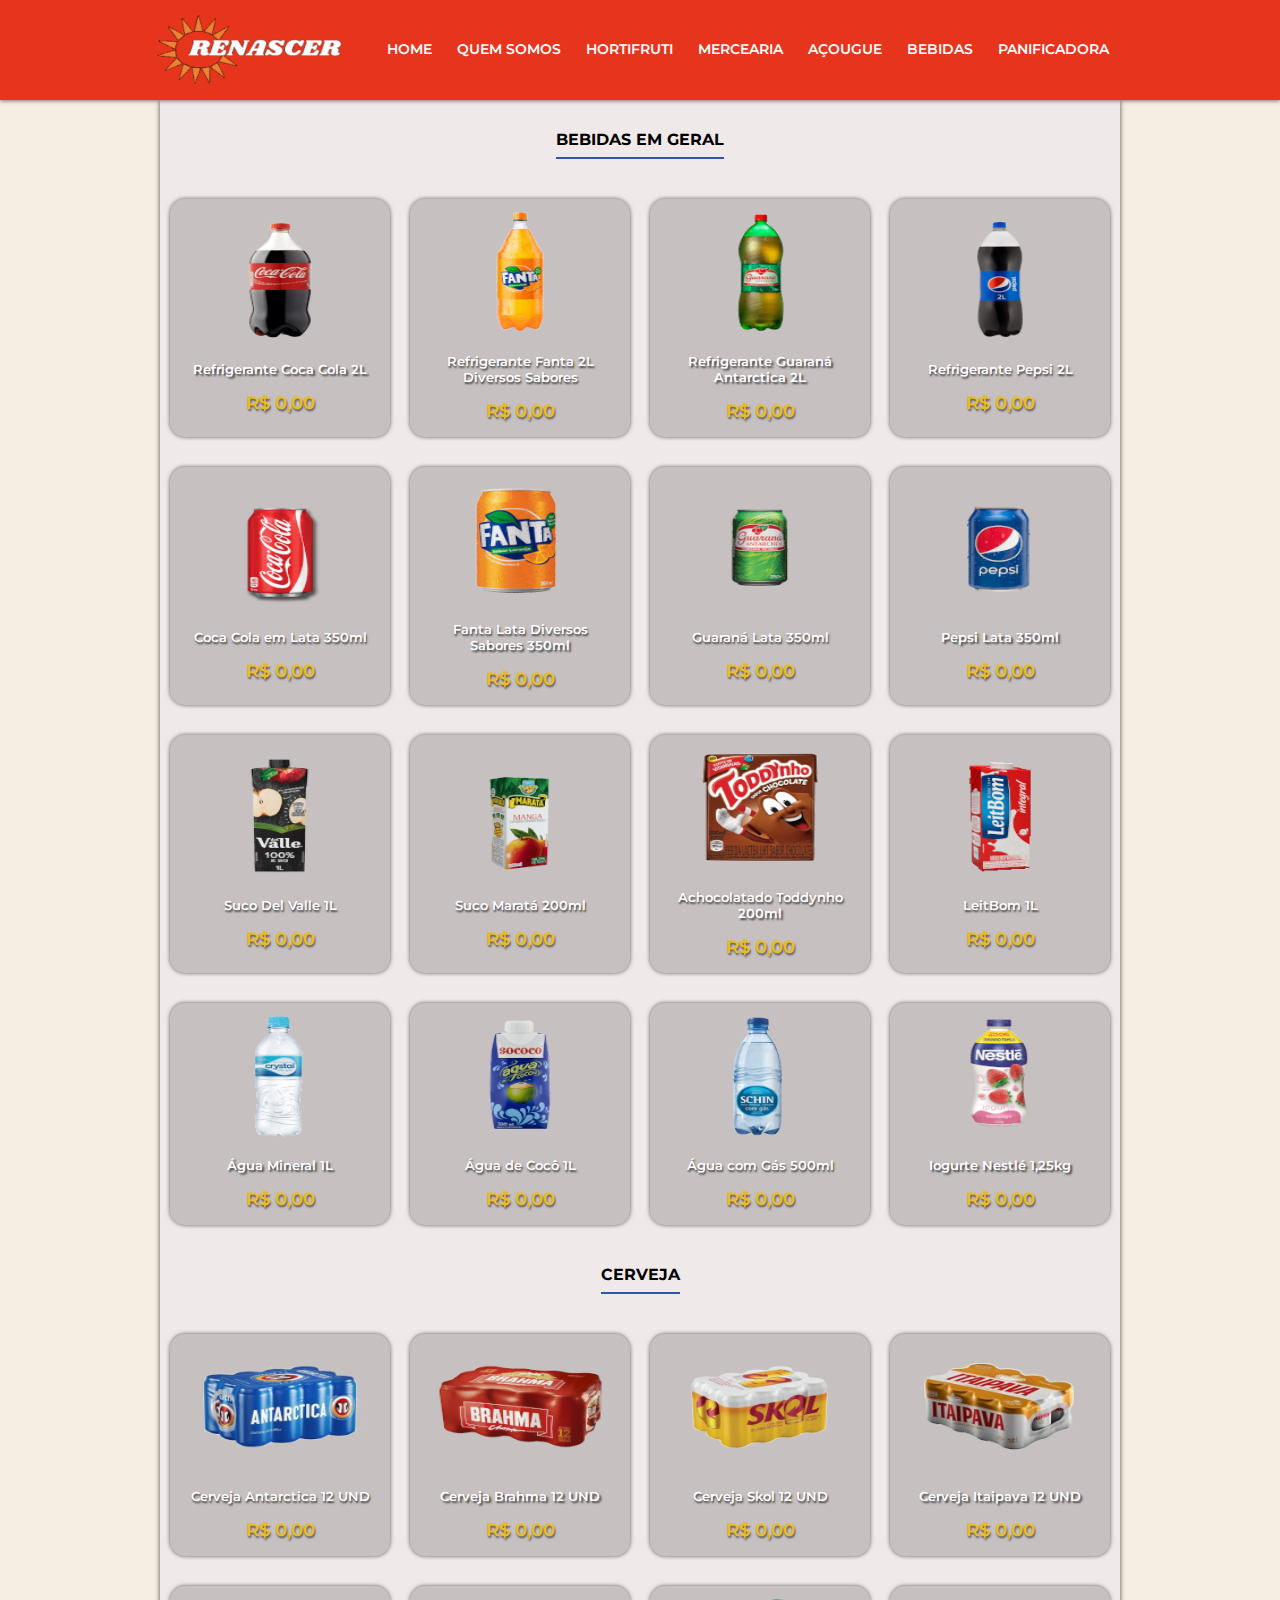
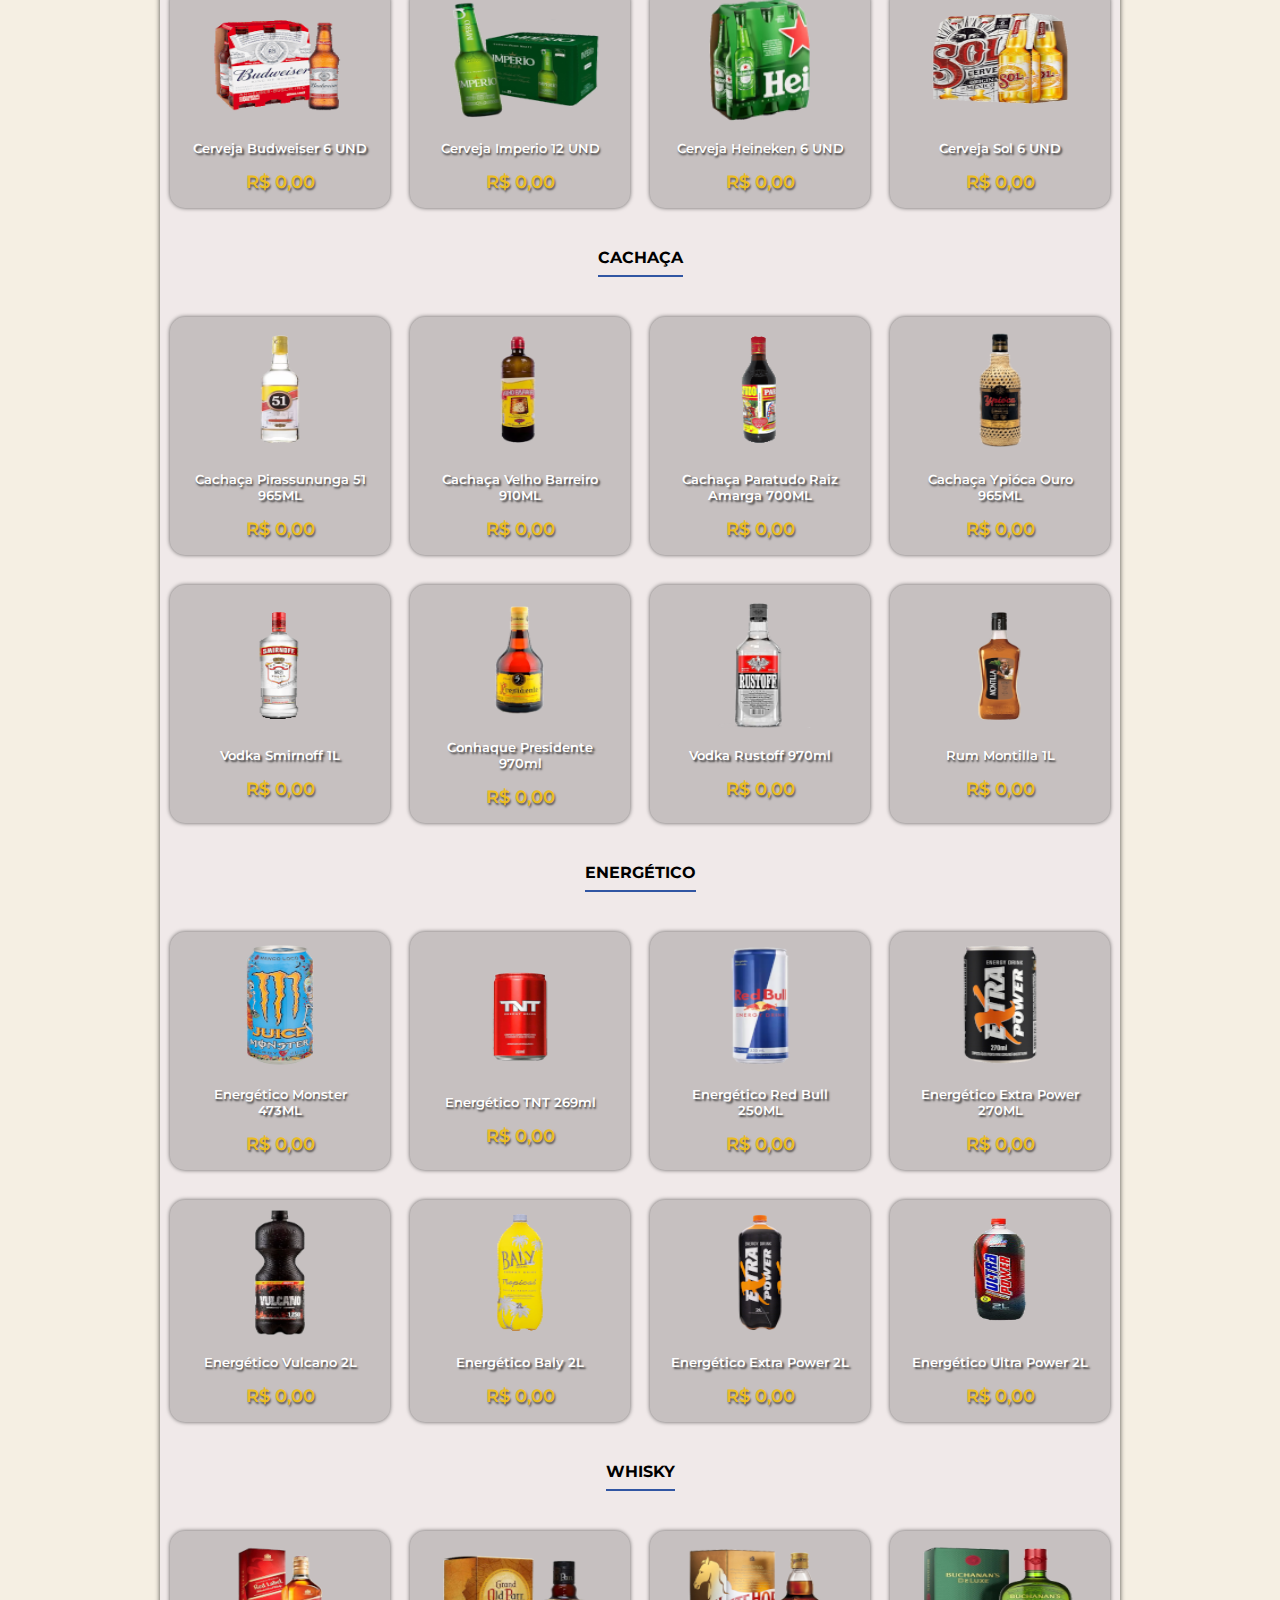
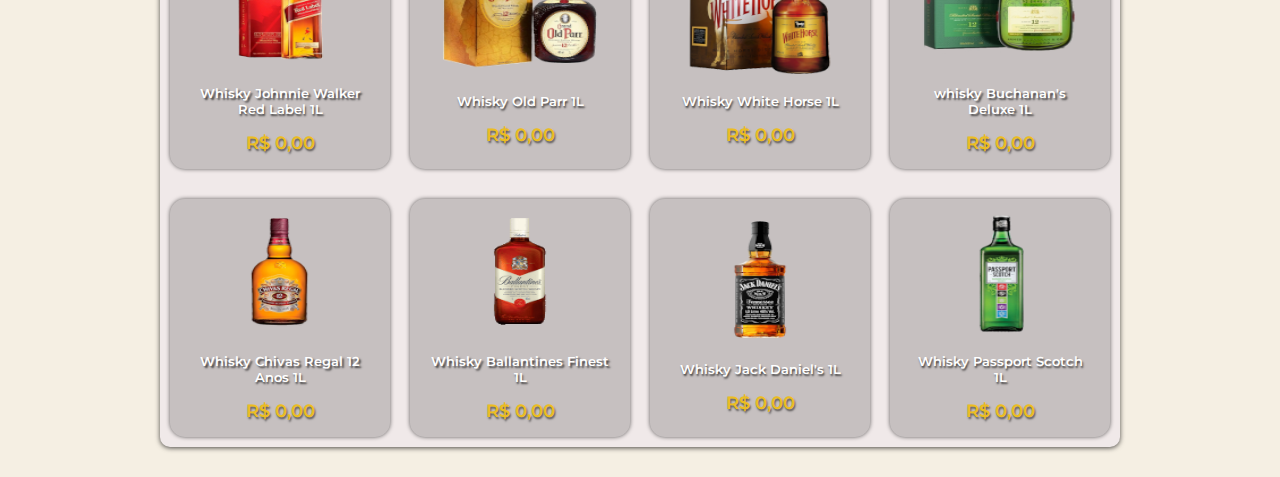
<file: assets/view/bebidas.html>
<!DOCTYPE html>
<html lang="pt-br">
<head>
    <meta charset="UTF-8">
    <meta http-equiv="X-UA-Compatible" content="IE=edge">
    <meta name="viewport" content="width=device-width, initial-scale=1.0">
    <link href="https://fonts.googleapis.com/css2?family=Montserrat:wght@200;400;600;700&display=swap" rel="stylesheet">
    <link rel="stylesheet" href="/assets/style/pages.css">
    <link rel="shortcut icon" href="/assets/img/favicon.ico" type="image/x-icon">
    <script src="../controller/menu.js"></script>
    <title>Supermercado Renascer : Bebidas</title>
</head>
<body class="fundo">
    <header>
        <div class="container">
            <div class="logo">
                <a href="/index.html">
                    <picture>
                        <source media="(max-width: )" srcset="">
                        <img src="/assets/img/renascer_logo.png" alt="Logo">
                    </picture>
                </a>
            </div>
            <div class="menu">
                <img class="menu_open" src="../img/menu.png" alt="">
                <nav>
                    <ul>
                        <li><a href="../../index.html">home</a></li>
                        <li><a href="/assets/view/attribute.html">quem somos</a></li>
                        <li><a href="/assets/view/hortifruti.html">hortifruti</a></li>
                        <li><a href="/assets/view/mercearia.html">mercearia</a></li>
                        <li><a href="/assets/view/açougue.html">açougue</a></li>
                        <li><a href="#">bebidas</a></li>
                        <li><a href="/assets/view/panificadora.html">panificadora</a></li>
                    </ul>
                </nav>
            </div>
        </div>
    </header>

    <main class="main_açougue nat">
        <section class="body beb">
            <div class="container">
                <div class="widget-title">
                    <div class="widget-title-text">bebidas em geral</div>
                    <div class="widget-title-bar"></div>
                </div>
                <div class="area_products">
                    <div class="product">
                        <div class="img_prod">
                            <img src="/assets/img/bebidas/coca_cola.png" alt="coca cola">
                        </div>
                        <div class="desc_prod">
                            <div class="cont_prod">
                                Refrigerante Coca Cola 2L
                            </div>
                        </div>
                        <div class="pric_prod">r$ 0,00</div>
                    </div>
                    <div class="product">
                        <div class="img_prod">
                            <img src="/assets/img/bebidas/fanta.png" alt="fanta">
                        </div>
                        <div class="desc_prod">
                            <div class="cont_prod">
                                Refrigerante Fanta 2L Diversos Sabores 
                            </div>
                        </div>
                        <div class="pric_prod">r$ 0,00</div>
                    </div>
                    <div class="product">
                        <div class="img_prod">
                            <img src="/assets/img/bebidas/Guaraná-Antarctica.png" alt="guaraná">
                        </div>
                        <div class="desc_prod">
                            <div class="cont_prod">
                                Refrigerante Guaraná Antarctica 2L
                            </div>
                        </div>
                        <div class="pric_prod">r$ 0,00</div>
                    </div>
                    <div class="product">
                        <div class="img_prod">
                            <img src="/assets/img/bebidas/pepsi.png" alt="pepsi">
                        </div>
                        <div class="desc_prod">
                            <div class="cont_prod">
                                Refrigerante Pepsi 2L
                            </div>
                        </div>
                        <div class="pric_prod">r$ 0,00</div>
                    </div>
                </div>
                <div class="area_products">
                    <div class="product">
                        <div class="img_prod">
                            <img src="/assets/img/bebidas/coca_lata.png" alt="coca lata">
                        </div>
                        <div class="desc_prod">
                            <div class="cont_prod">
                                Coca Cola em Lata 350ml
                            </div>
                        </div>
                        <div class="pric_prod">r$ 0,00</div>
                    </div>
                    <div class="product">
                        <div class="img_prod">
                            <img src="/assets/img/bebidas/fanta_lata.png" alt="fanta lata">
                        </div>
                        <div class="desc_prod">
                            <div class="cont_prod">
                                Fanta Lata Diversos Sabores 350ml
                            </div>
                        </div>
                        <div class="pric_prod">r$ 0,00</div>
                    </div>
                    <div class="product">
                        <div class="img_prod">
                            <img src="/assets/img/bebidas/guarana_lata.png" alt="guarana lata">
                        </div>
                        <div class="desc_prod">
                            <div class="cont_prod">
                                Guaraná Lata 350ml
                            </div>
                        </div>
                        <div class="pric_prod">r$ 0,00</div>
                    </div>
                    <div class="product">
                        <div class="img_prod">
                            <img src="/assets/img/bebidas/pepsi_lata.png" alt="pepsi lata">
                        </div>
                        <div class="desc_prod">
                            <div class="cont_prod">
                                Pepsi Lata 350ml
                            </div>
                        </div>
                        <div class="pric_prod">r$ 0,00</div>
                    </div>
                </div>
                <div class="area_products">
                    <div class="product">
                        <div class="img_prod">
                            <img src="/assets/img/bebidas/del-valle.png" alt="del valle">
                        </div>
                        <div class="desc_prod">
                            <div class="cont_prod">
                                Suco Del Valle 1L
                            </div>
                        </div>
                        <div class="pric_prod">r$ 0,00</div>
                    </div>
                    <div class="product">
                        <div class="img_prod">
                            <img src="/assets/img/bebidas/suco-marata.png" alt="suco marata">
                        </div>
                        <div class="desc_prod">
                            <div class="cont_prod">
                                Suco Maratá 200ml
                            </div>
                        </div>
                        <div class="pric_prod">r$ 0,00</div>
                    </div>
                    <div class="product">
                        <div class="img_prod">
                            <img src="/assets/img/bebidas/todinho.png" alt="todinho">
                        </div>
                        <div class="desc_prod">
                            <div class="cont_prod">
                                Achocolatado Toddynho 200ml
                            </div>
                        </div>
                        <div class="pric_prod">r$ 0,00</div>
                    </div>
                    <div class="product">
                        <div class="img_prod">
                            <img src="/assets/img/bebidas/leitbom.png" alt="leitbom">
                        </div>
                        <div class="desc_prod">
                            <div class="cont_prod">
                                LeitBom 1L
                            </div>
                        </div>
                        <div class="pric_prod">r$ 0,00</div>
                    </div>
                </div>
                <div class="area_products">
                    <div class="product">
                        <div class="img_prod">
                            <img src="/assets/img/bebidas/agua.png" alt="agua mineral">
                        </div>
                        <div class="desc_prod">
                            <div class="cont_prod">
                                Água Mineral 1L
                            </div>
                        </div>
                        <div class="pric_prod">r$ 0,00</div>
                    </div>
                    <div class="product">
                        <div class="img_prod">
                            <img src="/assets/img/bebidas/agua_coco.png" alt="agua de cocô">
                        </div>
                        <div class="desc_prod">
                            <div class="cont_prod">
                                Água de Cocô 1L
                            </div>
                        </div>
                        <div class="pric_prod">r$ 0,00</div>
                    </div>
                    <div class="product">
                        <div class="img_prod">
                            <img src="/assets/img/bebidas/agua_gas.png" alt="agua com gas">
                        </div>
                        <div class="desc_prod">
                            <div class="cont_prod">
                                Água com Gás 500ml
                            </div>
                        </div>
                        <div class="pric_prod">r$ 0,00</div>
                    </div>
                    <div class="product">
                        <div class="img_prod">
                            <img src="/assets/img/bebidas/iogurte.png" alt="iogurte">
                        </div>
                        <div class="desc_prod">
                            <div class="cont_prod">
                                Iogurte Nestlé 1,25kg
                            </div>
                        </div>
                        <div class="pric_prod">r$ 0,00</div>
                    </div>
                </div>
                <div class="widget-title">
                    <div class="widget-title-text">cerveja</div>
                    <div class="widget-title-bar"></div>
                </div>
                <div class="area_products">
                    <div class="product">
                        <div class="img_prod">
                            <img src="/assets/img/bebidas/antarctica.png" alt="cerveja antarctica">
                        </div>
                        <div class="desc_prod">
                            <div class="cont_prod">
                                Cerveja Antarctica 12 UND
                            </div>
                        </div>
                        <div class="pric_prod">r$ 0,00</div>
                    </div>
                    <div class="product">
                        <div class="img_prod">
                            <img src="/assets/img/bebidas/brahma.png" alt="brahma">
                        </div>
                        <div class="desc_prod">
                            <div class="cont_prod">
                                Cerveja Brahma 12 UND
                            </div>
                        </div>
                        <div class="pric_prod">r$ 0,00</div>
                    </div>
                    <div class="product">
                        <div class="img_prod">
                            <img src="/assets/img/bebidas/skol.png" alt="skol">
                        </div>
                        <div class="desc_prod">
                            <div class="cont_prod">
                                Cerveja Skol 12 UND
                            </div>
                        </div>
                        <div class="pric_prod">r$ 0,00</div>
                    </div>
                    <div class="product">
                        <div class="img_prod">
                            <img src="/assets/img/bebidas/itaipava.png" alt="itaipava">
                        </div>
                        <div class="desc_prod">
                            <div class="cont_prod">
                                Cerveja Itaipava 12 UND
                            </div>
                        </div>
                        <div class="pric_prod">r$ 0,00</div>
                    </div>
                </div>
                <div class="area_products">
                    <div class="product">
                        <div class="img_prod">
                            <img src="/assets/img/bebidas/budweiser.png" alt="cerveja budweiser">
                        </div>
                        <div class="desc_prod">
                            <div class="cont_prod">
                                Cerveja Budweiser 6 UND
                            </div>
                        </div>
                        <div class="pric_prod">r$ 0,00</div>
                    </div>
                    <div class="product">
                        <div class="img_prod">
                            <img src="/assets/img/bebidas/Imperio.png" alt="imperio">
                        </div>
                        <div class="desc_prod">
                            <div class="cont_prod">
                                Cerveja Imperio 12 UND
                            </div>
                        </div>
                        <div class="pric_prod">r$ 0,00</div>
                    </div>
                    <div class="product">
                        <div class="img_prod">
                            <img src="/assets/img/bebidas/heineken.png" alt="heineken">
                        </div>
                        <div class="desc_prod">
                            <div class="cont_prod">
                                Cerveja Heineken 6 UND
                            </div>
                        </div>
                        <div class="pric_prod">r$ 0,00</div>
                    </div>
                    <div class="product">
                        <div class="img_prod">
                            <img src="/assets/img/bebidas/sol.png" alt="sol">
                        </div>
                        <div class="desc_prod">
                            <div class="cont_prod">
                                Cerveja Sol 6 UND
                            </div>
                        </div>
                        <div class="pric_prod">r$ 0,00</div>
                    </div>
                </div>
                <div class="widget-title">
                    <div class="widget-title-text">cachaça</div>
                    <div class="widget-title-bar"></div>
                </div>
                <div class="area_products">
                    <div class="product">
                        <div class="img_prod">
                            <img src="/assets/img/bebidas/cachaça-51.png" alt="cachaça 51">
                        </div>
                        <div class="desc_prod">
                            <div class="cont_prod">
                                Cachaça Pirassununga 51 965ML
                            </div>
                        </div>
                        <div class="pric_prod">r$ 0,00</div>
                    </div>
                    <div class="product">
                        <div class="img_prod">
                            <img src="/assets/img/bebidas/velho-barreiro.png" alt="velho barreiro">
                        </div>
                        <div class="desc_prod">
                            <div class="cont_prod">
                                Cachaça Velho Barreiro 910ML
                            </div>
                        </div>
                        <div class="pric_prod">r$ 0,00</div>
                    </div>
                    <div class="product">
                        <div class="img_prod">
                            <img src="/assets/img/bebidas/paratudo.png" alt="paratudo">
                        </div>
                        <div class="desc_prod">
                            <div class="cont_prod">
                                Cachaça Paratudo Raiz Amarga 700ML
                            </div>
                        </div>
                        <div class="pric_prod">r$ 0,00</div>
                    </div>
                    <div class="product">
                        <div class="img_prod">
                            <img src="/assets/img/bebidas/ypioca.png" alt="ypióca">
                        </div>
                        <div class="desc_prod">
                            <div class="cont_prod">
                                Cachaça Ypióca Ouro 965ML
                            </div>
                        </div>
                        <div class="pric_prod">r$ 0,00</div>
                    </div>
                </div>
                <div class="area_products">
                    <div class="product">
                        <div class="img_prod">
                            <img src="/assets/img/bebidas/smirnoff.png" alt="smirnoff">
                        </div>
                        <div class="desc_prod">
                            <div class="cont_prod">
                                Vodka Smirnoff 1L
                            </div>
                        </div>
                        <div class="pric_prod">r$ 0,00</div>
                    </div>
                    <div class="product">
                        <div class="img_prod">
                            <img src="/assets/img/bebidas/presidente.png" alt="presidente">
                        </div>
                        <div class="desc_prod">
                            <div class="cont_prod">
                                Conhaque Presidente 970ml
                            </div>
                        </div>
                        <div class="pric_prod">r$ 0,00</div>
                    </div>
                    <div class="product">
                        <div class="img_prod">
                            <img src="/assets/img/bebidas/rustoff.png" alt="rustoff">
                        </div>
                        <div class="desc_prod">
                            <div class="cont_prod">
                                Vodka Rustoff 970ml
                            </div>
                        </div>
                        <div class="pric_prod">r$ 0,00</div>
                    </div>
                    <div class="product">
                        <div class="img_prod">
                            <img src="/assets/img/bebidas/montilla.png" alt="montilla">
                        </div>
                        <div class="desc_prod">
                            <div class="cont_prod">
                                Rum Montilla 1L
                            </div>
                        </div>
                        <div class="pric_prod">r$ 0,00</div>
                    </div>
                </div>
                <div class="widget-title">
                    <div class="widget-title-text">Energético</div>
                    <div class="widget-title-bar"></div>
                </div>
                <div class="area_products">
                    <div class="product">
                        <div class="img_prod">
                            <img src="/assets/img/bebidas/monster.png" alt="monster">
                        </div>
                        <div class="desc_prod">
                            <div class="cont_prod">
                                Energético Monster 473ML
                            </div>
                        </div>
                        <div class="pric_prod">r$ 0,00</div>
                    </div>
                    <div class="product">
                        <div class="img_prod">
                            <img src="/assets/img/bebidas/tnt.png" alt="tnt">
                        </div>
                        <div class="desc_prod">
                            <div class="cont_prod">
                                Energético TNT 269ml
                            </div>
                        </div>
                        <div class="pric_prod">r$ 0,00</div>
                    </div>
                    <div class="product">
                        <div class="img_prod">
                            <img src="/assets/img/bebidas/redbull.png" alt="red bull">
                        </div>
                        <div class="desc_prod">
                            <div class="cont_prod">
                                Energético Red Bull 250ML
                            </div>
                        </div>
                        <div class="pric_prod">r$ 0,00</div>
                    </div>
                    <div class="product">
                        <div class="img_prod">
                            <img src="/assets/img/bebidas/power_lata.png" alt="extra power">
                        </div>
                        <div class="desc_prod">
                            <div class="cont_prod">
                                Energético Extra Power 270ML
                            </div>
                        </div>
                        <div class="pric_prod">r$ 0,00</div>
                    </div>
                </div>
                <div class="area_products">
                    <div class="product">
                        <div class="img_prod">
                            <img src="/assets/img/bebidas/vulcano.png" alt="vulcano">
                        </div>
                        <div class="desc_prod">
                            <div class="cont_prod">
                                Energético Vulcano 2L
                            </div>
                        </div>
                        <div class="pric_prod">r$ 0,00</div>
                    </div>
                    <div class="product">
                        <div class="img_prod">
                            <img src="/assets/img/bebidas/baly.png" alt="baly">
                        </div>
                        <div class="desc_prod">
                            <div class="cont_prod">
                                Energético Baly 2L
                            </div>
                        </div>
                        <div class="pric_prod">r$ 0,00</div>
                    </div>
                    <div class="product">
                        <div class="img_prod">
                            <img src="/assets/img/bebidas/extra_power.png" alt="extra power">
                        </div>
                        <div class="desc_prod">
                            <div class="cont_prod">
                                Energético Extra Power 2L 
                            </div>
                        </div>
                        <div class="pric_prod">r$ 0,00</div>
                    </div>
                    <div class="product">
                        <div class="img_prod">
                            <img src="/assets/img/bebidas/ultra_power.png" alt="ultra power">
                        </div>
                        <div class="desc_prod">
                            <div class="cont_prod">
                                Energético Ultra Power 2L 
                            </div>
                        </div>
                        <div class="pric_prod">r$ 0,00</div>
                    </div>
                </div>
                <div class="widget-title">
                    <div class="widget-title-text">Whisky</div>
                    <div class="widget-title-bar"></div>
                </div>
                <div class="area_products">
                    <div class="product">
                        <div class="img_prod">
                            <img src="/assets/img/bebidas/red-label.png" alt="whisky red label">
                        </div>
                        <div class="desc_prod">
                            <div class="cont_prod">
                                Whisky Johnnie Walker Red Label 1L
                            </div>
                        </div>
                        <div class="pric_prod">r$ 0,00</div>
                    </div>
                    <div class="product">
                        <div class="img_prod">
                            <img src="/assets/img/bebidas/Old-Parr.png" alt="whisky old parr">
                        </div>
                        <div class="desc_prod">
                            <div class="cont_prod">
                                Whisky Old Parr 1L
                            </div>
                        </div>
                        <div class="pric_prod">r$ 0,00</div>
                    </div>
                    <div class="product">
                        <div class="img_prod">
                            <img src="/assets/img/bebidas/white-horse.png" alt="whisky white horse">
                        </div>
                        <div class="desc_prod">
                            <div class="cont_prod">
                                Whisky White Horse 1L
                            </div>
                        </div>
                        <div class="pric_prod">r$ 0,00</div>
                    </div>
                    <div class="product">
                        <div class="img_prod">
                            <img src="/assets/img/bebidas/buchanan.png" alt="whisky buchanan's deluxe">
                        </div>
                        <div class="desc_prod">
                            <div class="cont_prod">
                                whisky Buchanan's Deluxe 1L
                            </div>
                        </div>
                        <div class="pric_prod">r$ 0,00</div>
                    </div>
                </div>
                <div class="area_products">
                    <div class="product">
                        <div class="img_prod">
                            <img src="/assets/img/bebidas/chivas.png" alt="whisky chivas">
                        </div>
                        <div class="desc_prod">
                            <div class="cont_prod">
                                Whisky Chivas Regal 12 Anos 1L
                            </div>
                        </div>
                        <div class="pric_prod">r$ 0,00</div>
                    </div>
                    <div class="product">
                        <div class="img_prod">
                            <img src="/assets/img/bebidas/ballantines.png" alt="whisky ballantines">
                        </div>
                        <div class="desc_prod">
                            <div class="cont_prod">
                                Whisky Ballantines Finest 1L
                            </div>
                        </div>
                        <div class="pric_prod">r$ 0,00</div>
                    </div>
                    <div class="product">
                        <div class="img_prod">
                            <img src="/assets/img/bebidas/jack_daniels.png" alt="whisky jack daniels">
                        </div>
                        <div class="desc_prod">
                            <div class="cont_prod">
                                Whisky Jack Daniel's 1L
                            </div>
                        </div>
                        <div class="pric_prod">r$ 0,00</div>
                    </div>
                    <div class="product">
                        <div class="img_prod">
                            <img src="/assets/img/bebidas/passport.png" alt="whisky passport scotch">
                        </div>
                        <div class="desc_prod">
                            <div class="cont_prod">
                                Whisky Passport Scotch 1L
                            </div>
                        </div>
                        <div class="pric_prod">r$ 0,00</div>
                    </div>
                </div>
            </div>
        </section>
    </main>
</body>
</html>
</file>
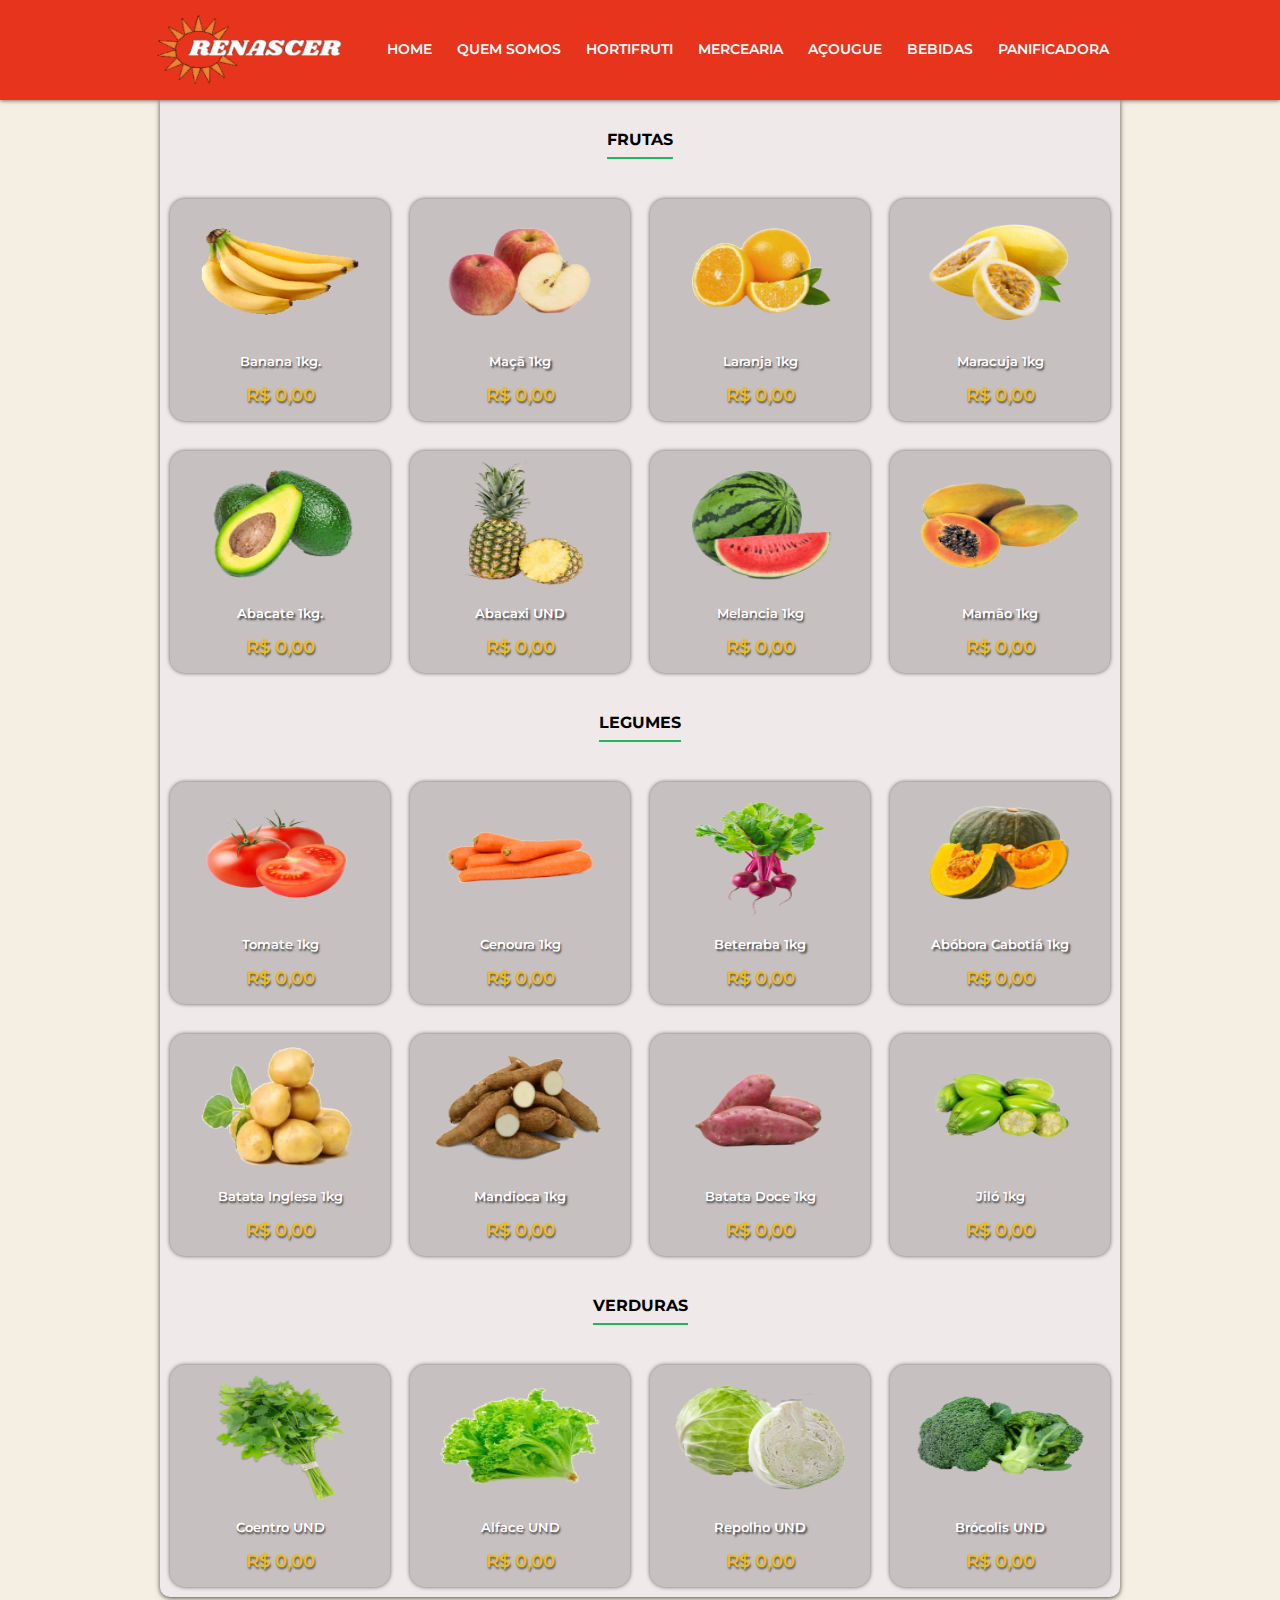
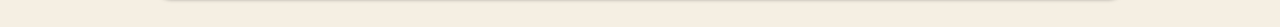
<file: assets/view/hortifruti.html>
<!DOCTYPE html>
<html lang="pt-br">
<head>
    <meta charset="UTF-8">
    <meta http-equiv="X-UA-Compatible" content="IE=edge">
    <meta name="viewport" content="width=device-width, initial-scale=1.0">
    <link href="https://fonts.googleapis.com/css2?family=Montserrat:wght@200;400;600;700&display=swap" rel="stylesheet">
    <link rel="stylesheet" href="/assets/style/pages.css">
    <link rel="shortcut icon" href="/assets/img/favicon.ico" type="image/x-icon">
    <script src="../controller/menu.js"></script>
    <title>Supermercado Renascer : Hortifruti</title>
</head>
<body class="fundo">
    <header>
        <div class="container">
            <div class="logo">
                <a href="/index.html">
                    <picture>
                        <source media="(max-width: )" srcset="">
                        <img src="/assets/img/renascer_logo.png" alt="Logo">
                    </picture>
                </a>
            </div>
            <div class="menu">
                <img class="menu_open" src="../img/menu.png" alt="">
                <nav>
                    <ul>
                        <li><a href="../../index.html">home</a></li>
                        <li><a href="/assets/view/attribute.html">quem somos</a></li>
                        <li><a href="#">hortifruti</a></li>
                        <li><a href="/assets/view/mercearia.html">mercearia</a></li>
                        <li><a href="/assets/view/açougue.html">açougue</a></li>
                        <li><a href="/assets/view/bebidas.html">bebidas</a></li>
                        <li><a href="/assets/view/panificadora.html">panificadora</a></li>
                    </ul>
                </nav>
            </div>
        </div>
    </header>
    <main>
        <section class="body hort">
            <div class="container">
                <div class="widget-title">
                    <div class="widget-title-text">frutas</div>
                    <div class="widget-title-bar"></div>
                </div>
                <div class="area_products">
                    <div class="product">
                        <div class="img_prod">
                            <img src="/assets/img/hortifruti/banana.png" alt="banana">
                        </div>
                        <div class="desc_prod">
                            <div class="cont_prod">
                                Banana 1kg.
                            </div>
                        </div>
                        <div class="pric_prod">r$ 0,00</div>
                    </div>
                    <div class="product">
                        <div class="img_prod">
                            <img src="/assets/img/hortifruti/maçã.png" alt="maçã">
                        </div>
                        <div class="desc_prod">
                            <div class="cont_prod">
                                Maçã 1kg
                            </div>
                        </div>
                        <div class="pric_prod">r$ 0,00</div>
                    </div>
                    <div class="product">
                        <div class="img_prod">
                            <img src="/assets/img/hortifruti/laranja.png" alt="laranja">
                        </div>
                        <div class="desc_prod">
                            <div class="cont_prod">
                                Laranja 1kg
                            </div>
                        </div>
                        <div class="pric_prod">r$ 0,00</div>
                    </div>
                    <div class="product">
                        <div class="img_prod">
                            <img src="/assets/img/hortifruti/maracuja.png" alt="maracuja">
                        </div>
                        <div class="desc_prod">
                            <div class="cont_prod">
                                Maracuja 1kg
                            </div>
                        </div>
                        <div class="pric_prod">r$ 0,00</div>
                    </div>
                </div>
                <div class="area_products">
                    <div class="product">
                        <div class="img_prod">
                            <img src="/assets/img/hortifruti/abacate.png" alt="abacate">
                        </div>
                        <div class="desc_prod">
                            <div class="cont_prod">
                                Abacate 1kg.
                            </div>
                        </div>
                        <div class="pric_prod">r$ 0,00</div>
                    </div>
                    <div class="product">
                        <div class="img_prod">
                            <img src="/assets/img/hortifruti/abacaxi.png" alt="abacaxi">
                        </div>
                        <div class="desc_prod">
                            <div class="cont_prod">
                                Abacaxi UND
                            </div>
                        </div>
                        <div class="pric_prod">r$ 0,00</div>
                    </div>
                    <div class="product">
                        <div class="img_prod">
                            <img src="/assets/img/hortifruti/melancia.png" alt="melancia">
                        </div>
                        <div class="desc_prod">
                            <div class="cont_prod">
                                Melancia 1kg
                            </div>
                        </div>
                        <div class="pric_prod">r$ 0,00</div>
                    </div>
                    <div class="product">
                        <div class="img_prod">
                            <img src="/assets/img/hortifruti/mamao.png" alt="mamão">
                        </div>
                        <div class="desc_prod">
                            <div class="cont_prod">
                                Mamão 1kg
                            </div>
                        </div>
                        <div class="pric_prod">r$ 0,00</div>
                    </div>
                </div>
                <div class="widget-title">
                    <div class="widget-title-text">legumes</div>
                    <div class="widget-title-bar"></div>
                </div>
                <div class="area_products">
                    <div class="product">
                        <div class="img_prod">
                            <img src="/assets/img/hortifruti/tomate.png" alt="tomate">
                        </div>
                        <div class="desc_prod">
                            <div class="cont_prod">
                                Tomate 1kg
                            </div>
                        </div>
                        <div class="pric_prod">r$ 0,00</div>
                    </div>
                    <div class="product">
                        <div class="img_prod">
                            <img src="/assets/img/hortifruti/cenoura.png" alt="cenoura">
                        </div>
                        <div class="desc_prod">
                            <div class="cont_prod">
                                Cenoura 1kg
                            </div>
                        </div>
                        <div class="pric_prod">r$ 0,00</div>
                    </div>
                    <div class="product">
                        <div class="img_prod">
                            <img src="/assets/img/hortifruti/beterraba.png" alt="beterraba">
                        </div>
                        <div class="desc_prod">
                            <div class="cont_prod">
                                Beterraba 1kg
                            </div>
                        </div>
                        <div class="pric_prod">r$ 0,00</div>
                    </div>
                    <div class="product">
                        <div class="img_prod">
                            <img src="/assets/img/hortifruti/abobora_cabotia.png" alt="abóbora cabotiá">
                        </div>
                        <div class="desc_prod">
                            <div class="cont_prod">
                                Abóbora Cabotiá 1kg
                            </div>
                        </div>
                        <div class="pric_prod">r$ 0,00</div>
                    </div>
                </div> 
                <div class="area_products">
                    <div class="product">
                        <div class="img_prod">
                            <img src="/assets/img/hortifruti/batata-inglesa.png" alt="batata inglesa">
                        </div>
                        <div class="desc_prod">
                            <div class="cont_prod">
                                Batata Inglesa 1kg
                            </div>
                        </div>
                        <div class="pric_prod">r$ 0,00</div>
                    </div>
                    <div class="product">
                        <div class="img_prod">
                            <img src="/assets/img/hortifruti/mandioca.png" alt="Mandioca">
                        </div>
                        <div class="desc_prod">
                            <div class="cont_prod">
                                Mandioca 1kg
                            </div>
                        </div>
                        <div class="pric_prod">r$ 0,00</div>
                    </div>
                    <div class="product">
                        <div class="img_prod">
                            <img src="/assets/img/hortifruti/batata_doce.png" alt="batata doce">
                        </div>
                        <div class="desc_prod">
                            <div class="cont_prod">
                                Batata Doce 1kg
                            </div>
                        </div>
                        <div class="pric_prod">r$ 0,00</div>
                    </div>
                    <div class="product">
                        <div class="img_prod">
                            <img src="/assets/img/hortifruti/jilo.png" alt="jiló">
                        </div>
                        <div class="desc_prod">
                            <div class="cont_prod">
                                Jiló 1kg
                            </div>
                        </div>
                        <div class="pric_prod">r$ 0,00</div>
                    </div>
                </div>
                <div class="widget-title">
                    <div class="widget-title-text">verduras</div>
                    <div class="widget-title-bar"></div>
                </div>
                <div class="area_products">
                    <div class="product">
                        <div class="img_prod">
                            <img src="/assets/img/hortifruti/coentro.png" alt="Coentro">
                        </div>
                        <div class="desc_prod">
                            <div class="cont_prod">
                                Coentro UND
                            </div>
                        </div>
                        <div class="pric_prod">r$ 0,00</div>
                    </div>
                    <div class="product">
                        <div class="img_prod">
                            <img src="/assets/img/hortifruti/alface.png" alt="Alface">
                        </div>
                        <div class="desc_prod">
                            <div class="cont_prod">
                                Alface UND
                            </div>
                        </div>
                        <div class="pric_prod">r$ 0,00</div>
                    </div>
                    <div class="product">
                        <div class="img_prod">
                            <img src="/assets/img/hortifruti/repolho.png" alt="Repolho">
                        </div>
                        <div class="desc_prod">
                            <div class="cont_prod">
                                Repolho UND
                            </div>
                        </div>
                        <div class="pric_prod">r$ 0,00</div>
                    </div>
                    <div class="product">
                        <div class="img_prod">
                            <img src="/assets/img/hortifruti/brocolis.png" alt="Brócolis">
                        </div>
                        <div class="desc_prod">
                            <div class="cont_prod">
                                Brócolis UND
                            </div>
                        </div>
                        <div class="pric_prod">r$ 0,00</div>
                    </div>
                </div>
            </div>
        </section>
    </main>
</body>
</html>
</file>
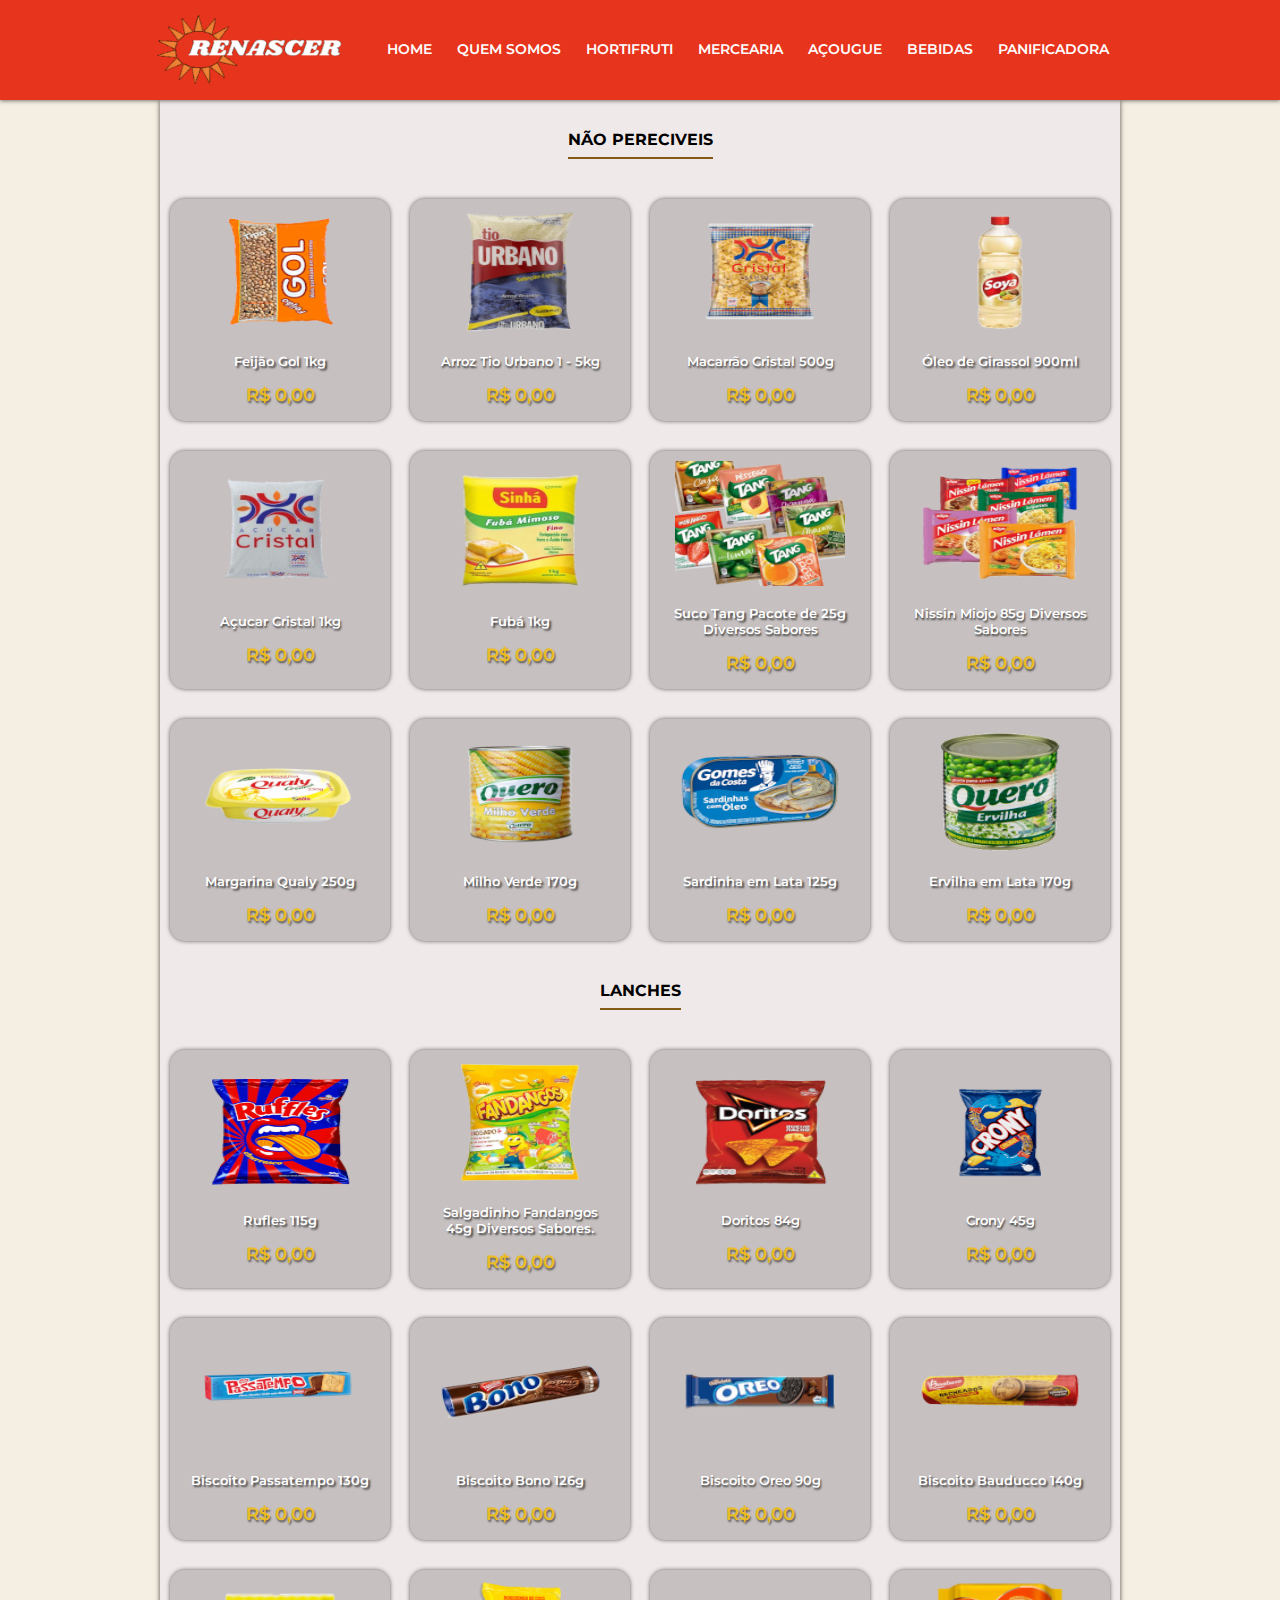
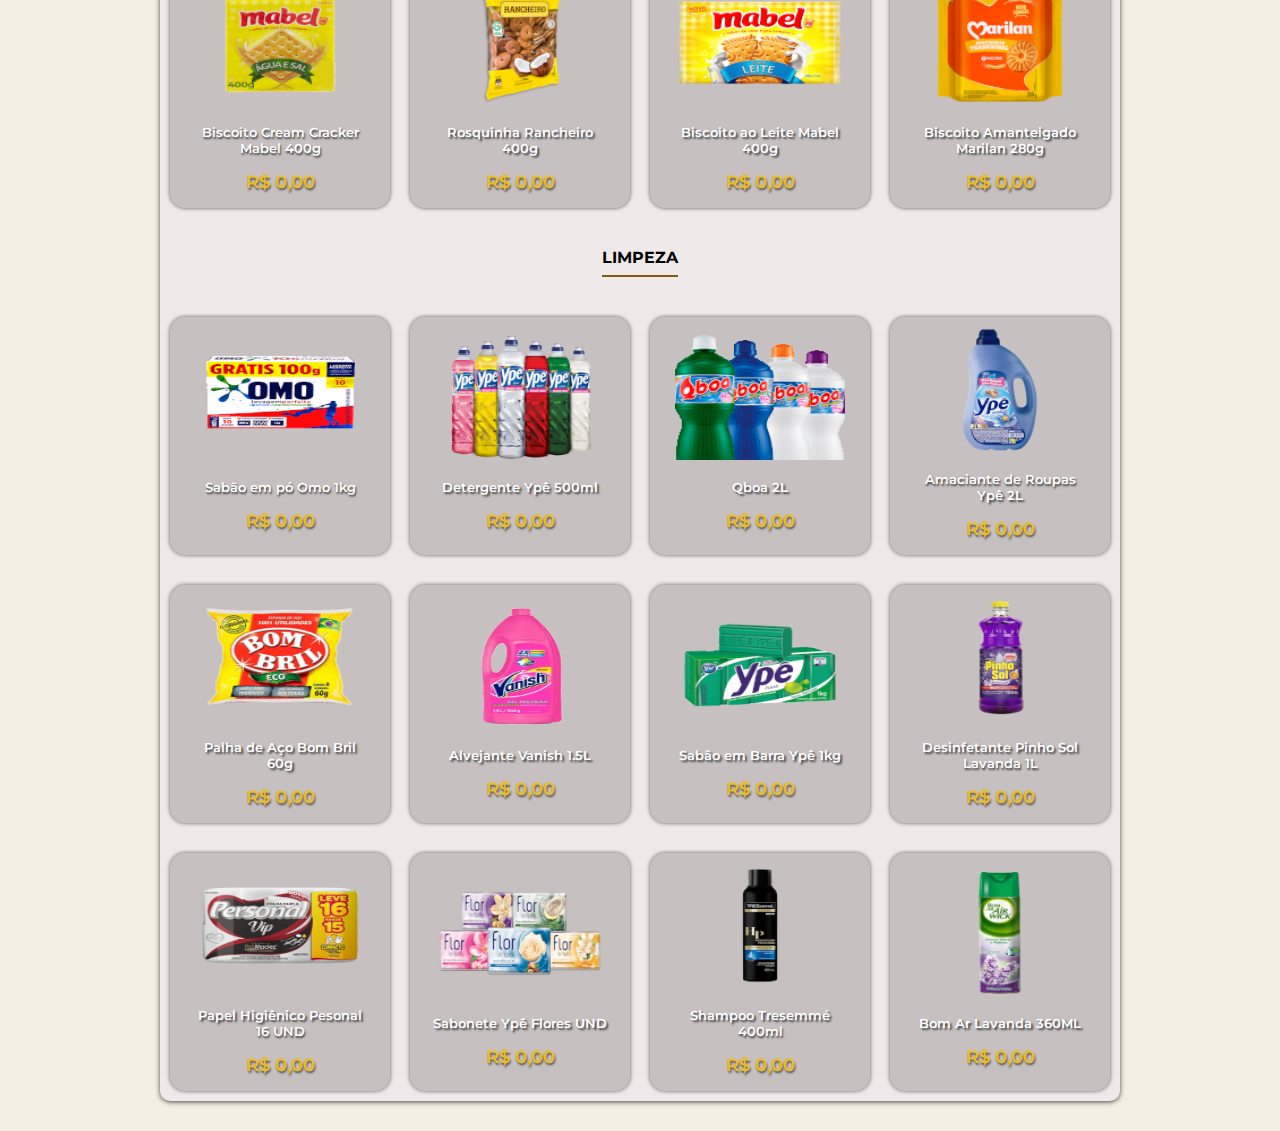
<file: assets/view/mercearia.html>
<!DOCTYPE html>
<html lang="pt-br">
<head>
    <meta charset="UTF-8">
    <meta http-equiv="X-UA-Compatible" content="IE=edge">
    <meta name="viewport" content="width=device-width, initial-scale=1.0">
    <link href="https://fonts.googleapis.com/css2?family=Montserrat:wght@200;400;600;700&display=swap" rel="stylesheet">
    <link rel="stylesheet" href="/assets/style/pages.css">
    <link rel="shortcut icon" href="/assets/img/favicon.ico" type="image/x-icon">
    <script src="../controller/menu.js"></script>
    <title>Supermercado Renascer : Mercearia</title>
</head>
<body class="fundo">
    <header>
        <div class="container">
            <div class="logo">
                <a href="/index.html">
                    <picture>
                        <source media="(max-width: )" srcset="">
                        <img src="/assets/img/renascer_logo.png" alt="Logo">
                    </picture>
                </a>
            </div>
            <div class="menu">
                <img class="menu_open" src="../img/menu.png" alt="">
                <nav>
                    <ul>
                        <li><a href="../../index.html">home</a></li>
                        <li><a href="/assets/view/attribute.html">quem somos</a></li>
                        <li><a href="/assets/view/hortifruti.html">hortifruti</a></li>
                        <li><a href="#">mercearia</a></li>
                        <li><a href="/assets/view/açougue.html">açougue</a></li>
                        <li><a href="/assets/view/bebidas.html">bebidas</a></li>
                        <li><a href="/assets/view/panificadora.html">panificadora</a></li>
                    </ul>
                </nav>
            </div>
        </div>
    </header>

    <main class="main_açougue">
        <section class="body merc">
            <div class="container">
                <div class="widget-title">
                    <div class="widget-title-text">não pereciveis</div>
                    <div class="widget-title-bar"></div>
                </div>
                <div class="area_products">
                    <div class="product">
                        <div class="img_prod">
                            <img src="/assets/img/pereciveis/feijao.png" alt="feijão">
                        </div>
                        <div class="desc_prod">
                            <div class="cont_prod">
                                Feijão Gol 1kg
                            </div>
                        </div>
                        <div class="pric_prod">r$ 0,00</div>
                    </div>
                    <div class="product">
                        <div class="img_prod">
                            <img src="/assets/img/pereciveis/arroz.png" alt="arroz">
                        </div>
                        <div class="desc_prod">
                            <div class="cont_prod">
                                Arroz Tio Urbano 1 - 5kg 
                            </div>
                        </div>
                        <div class="pric_prod">r$ 0,00</div>
                    </div>
                    <div class="product">
                        <div class="img_prod">
                            <img src="/assets/img/pereciveis/mac.png" alt="macarrão">
                        </div>
                        <div class="desc_prod">
                            <div class="cont_prod">
                                Macarrão Cristal 500g
                            </div>
                        </div>
                        <div class="pric_prod">r$ 0,00</div>
                    </div>
                    <div class="product">
                        <div class="img_prod">
                            <img src="/assets/img/pereciveis/oleo.png" alt="óleo">
                        </div>
                        <div class="desc_prod">
                            <div class="cont_prod">
                                Óleo de Girassol 900ml 
                            </div>
                        </div>
                        <div class="pric_prod">r$ 0,00</div>
                    </div>
                </div>
                <div class="area_products">
                    <div class="product">
                        <div class="img_prod">
                            <img src="/assets/img/pereciveis/açucar.png" alt="açucar">
                        </div>
                        <div class="desc_prod">
                            <div class="cont_prod">
                                Açucar Cristal 1kg
                            </div>
                        </div>
                        <div class="pric_prod">r$ 0,00</div>
                    </div>
                    <div class="product">
                        <div class="img_prod">
                            <img src="/assets/img/pereciveis/fuba.png" alt="fuba">
                        </div>
                        <div class="desc_prod">
                            <div class="cont_prod">
                                Fubá 1kg
                            </div>
                        </div>
                        <div class="pric_prod">r$ 0,00</div>
                    </div>
                    <div class="product">
                        <div class="img_prod">
                            <img src="/assets/img/pereciveis/suco.png" alt="suco">
                        </div>
                        <div class="desc_prod">
                            <div class="cont_prod">
                                Suco Tang Pacote de 25g Diversos Sabores
                            </div>
                        </div>
                        <div class="pric_prod">r$ 0,00</div>
                    </div>
                    <div class="product">
                        <div class="img_prod">
                            <img src="/assets/img/pereciveis/nissin.png" alt="miojo">
                        </div>
                        <div class="desc_prod">
                            <div class="cont_prod">
                                Nissin Miojo 85g Diversos Sabores
                            </div>
                        </div>
                        <div class="pric_prod">r$ 0,00</div>
                    </div>
                </div>
                <div class="area_products">
                    <div class="product">
                        <div class="img_prod">
                            <img src="/assets/img/pereciveis/margarina.png" alt="margarina">
                        </div>
                        <div class="desc_prod">
                            <div class="cont_prod">
                                Margarina Qualy 250g 
                            </div>
                        </div>
                        <div class="pric_prod">r$ 0,00</div>
                    </div>
                    <div class="product">
                        <div class="img_prod">
                            <img src="/assets/img/pereciveis/milho.png" alt="milho em latado">
                        </div>
                        <div class="desc_prod">
                            <div class="cont_prod">
                                Milho Verde 170g
                            </div>
                        </div>
                        <div class="pric_prod">r$ 0,00</div>
                    </div>
                    <div class="product">
                        <div class="img_prod">
                            <img src="/assets/img/pereciveis/sardinha.png" alt="sardinha em lata">
                        </div>
                        <div class="desc_prod">
                            <div class="cont_prod">
                                Sardinha em Lata 125g
                            </div>
                        </div>
                        <div class="pric_prod">r$ 0,00</div>
                    </div>
                    <div class="product">
                        <div class="img_prod">
                            <img src="/assets/img/pereciveis/ervilha.png" alt="ervilha em lata">
                        </div>
                        <div class="desc_prod">
                            <div class="cont_prod">
                                Ervilha em Lata 170g
                            </div>
                        </div>
                        <div class="pric_prod">r$ 0,00</div>
                    </div>
                </div>
                <div class="widget-title">
                    <div class="widget-title-text">lanches</div>
                    <div class="widget-title-bar"></div>
                </div>
                <div class="area_products">
                    <div class="product">
                        <div class="img_prod">
                            <img src="/assets/img/pereciveis/rufles.png" alt="rufles">
                        </div>
                        <div class="desc_prod">
                            <div class="cont_prod">
                                Rufles 115g
                            </div>
                        </div>
                        <div class="pric_prod">r$ 0,00</div>
                    </div>
                    <div class="product">
                        <div class="img_prod">
                            <img src="/assets/img/pereciveis/fandangos.png" alt="fandangos">
                        </div>
                        <div class="desc_prod">
                            <div class="cont_prod">
                                Salgadinho Fandangos 45g Diversos Sabores.
                            </div>
                        </div>
                        <div class="pric_prod">r$ 0,00</div>
                    </div>
                    <div class="product">
                        <div class="img_prod">
                            <img src="/assets/img/pereciveis/doritos.png" alt="doritos">
                        </div>
                        <div class="desc_prod">
                            <div class="cont_prod">
                                Doritos 84g
                            </div>
                        </div>
                        <div class="pric_prod">r$ 0,00</div>
                    </div>
                    <div class="product">
                        <div class="img_prod">
                            <img src="/assets/img/pereciveis/crony.png" alt="crony">
                        </div>
                        <div class="desc_prod">
                            <div class="cont_prod">
                                Crony 45g
                            </div>
                        </div>
                        <div class="pric_prod">r$ 0,00</div>
                    </div>
                </div>
                <div class="area_products">
                    <div class="product">
                        <div class="img_prod">
                            <img src="/assets/img/pereciveis/passatempo1.png" alt="passatempo">
                        </div>
                        <div class="desc_prod">
                            <div class="cont_prod">
                                Biscoito Passatempo 130g
                            </div>
                        </div>
                        <div class="pric_prod">r$ 0,00</div>
                    </div>
                    <div class="product">
                        <div class="img_prod">
                            <img src="/assets/img/pereciveis/bono-prod.png" alt="bono">
                        </div>
                        <div class="desc_prod">
                            <div class="cont_prod">
                                Biscoito Bono 126g
                            </div>
                        </div>
                        <div class="pric_prod">r$ 0,00</div>
                    </div>
                    <div class="product">
                        <div class="img_prod">
                            <img src="/assets/img/pereciveis/oreo.png" alt="oreo">
                        </div>
                        <div class="desc_prod">
                            <div class="cont_prod">
                                Biscoito Oreo 90g
                            </div>
                        </div>
                        <div class="pric_prod">r$ 0,00</div>
                    </div>
                    <div class="product">
                        <div class="img_prod">
                            <img src="/assets/img/pereciveis/bauducco.png" alt="bauducco">
                        </div>
                        <div class="desc_prod">
                            <div class="cont_prod">
                                Biscoito Bauducco 140g
                            </div>
                        </div>
                        <div class="pric_prod">r$ 0,00</div>
                    </div>
                </div>
                <div class="area_products">
                    <div class="product">
                        <div class="img_prod">
                            <img src="/assets/img/pereciveis/cream-cracker.png" alt="cream cracker">
                        </div>
                        <div class="desc_prod">
                            <div class="cont_prod">
                                Biscoito Cream Cracker Mabel 400g
                            </div>
                        </div>
                        <div class="pric_prod">r$ 0,00</div>
                    </div>
                    <div class="product">
                        <div class="img_prod">
                            <img src="/assets/img/pereciveis/rosquinha.png" alt="rosquinha rancheiro">
                        </div>
                        <div class="desc_prod">
                            <div class="cont_prod">
                                Rosquinha Rancheiro 400g
                            </div>
                        </div>
                        <div class="pric_prod">r$ 0,00</div>
                    </div>
                    <div class="product">
                        <div class="img_prod">
                            <img src="/assets/img/pereciveis/bolacha-leite.png" alt="bolacha ao leite">
                        </div>
                        <div class="desc_prod">
                            <div class="cont_prod">
                                Biscoito ao Leite Mabel 400g
                            </div>
                        </div>
                        <div class="pric_prod">r$ 0,00</div>
                    </div>
                    <div class="product">
                        <div class="img_prod">
                            <img src="/assets/img/pereciveis/marilan.png" alt="bolacha amanteigada">
                        </div>
                        <div class="desc_prod">
                            <div class="cont_prod">
                                Biscoito Amanteigado Marilan 280g
                            </div>
                        </div>
                        <div class="pric_prod">r$ 0,00</div>
                    </div>
                </div>
                <div class="widget-title">
                    <div class="widget-title-text">Limpeza</div>
                    <div class="widget-title-bar"></div>
                </div>
                <div class="area_products">
                    <div class="product">
                        <div class="img_prod">
                            <img src="/assets/img/pereciveis/omo.png" alt="sabão em pó">
                        </div>
                        <div class="desc_prod">
                            <div class="cont_prod">
                                Sabão em pó Omo 1kg
                            </div>
                        </div>
                        <div class="pric_prod">r$ 0,00</div>
                    </div>
                    <div class="product">
                        <div class="img_prod">
                            <img src="/assets/img/pereciveis/detergente-ypê.png" alt="detergente ypé">
                        </div>
                        <div class="desc_prod">
                            <div class="cont_prod">
                                Detergente Ypê 500ml
                            </div>
                        </div>
                        <div class="pric_prod">r$ 0,00</div>
                    </div>
                    <div class="product">
                        <div class="img_prod">
                            <img src="/assets/img/pereciveis/qboa lançamentos.png" alt="qboa">
                        </div>
                        <div class="desc_prod">
                            <div class="cont_prod">
                                Qboa 2L
                            </div>
                        </div>
                        <div class="pric_prod">r$ 0,00</div>
                    </div>
                    <div class="product">
                        <div class="img_prod">
                            <img src="/assets/img/pereciveis/amaciante.png" alt="amaciante">
                        </div>
                        <div class="desc_prod">
                            <div class="cont_prod">
                                Amaciante de Roupas Ypê 2L
                            </div>
                        </div>
                        <div class="pric_prod">r$ 0,00</div>
                    </div>
                </div>
                <div class="area_products">
                    <div class="product">
                        <div class="img_prod">
                            <img src="/assets/img/pereciveis/bombril.png" alt="bom bril">
                        </div>
                        <div class="desc_prod">
                            <div class="cont_prod">
                                Palha de Aço Bom Bril 60g
                            </div>
                        </div>
                        <div class="pric_prod">r$ 0,00</div>
                    </div>
                    <div class="product">
                        <div class="img_prod">
                            <img src="/assets/img/pereciveis/alvejante.png" alt="alvejante">
                        </div>
                        <div class="desc_prod">
                            <div class="cont_prod">
                                Alvejante Vanish 1.5L
                            </div>
                        </div>
                        <div class="pric_prod">r$ 0,00</div>
                    </div>
                    <div class="product">
                        <div class="img_prod">
                            <img src="/assets/img/pereciveis/sabão_barra.png" alt="sabão em barra">
                        </div>
                        <div class="desc_prod">
                            <div class="cont_prod">
                                Sabão em Barra Ypê 1kg
                            </div>
                        </div>
                        <div class="pric_prod">r$ 0,00</div>
                    </div>
                    <div class="product">
                        <div class="img_prod">
                            <img src="/assets/img/pereciveis/desinfetante_pinho.png" alt="desinfetante pinho">
                        </div>
                        <div class="desc_prod">
                            <div class="cont_prod">
                                Desinfetante Pinho Sol Lavanda 1L
                            </div>
                        </div>
                        <div class="pric_prod">r$ 0,00</div>
                    </div>
                </div>
                <div class="area_products">
                    <div class="product">
                        <div class="img_prod">
                            <img src="/assets/img/pereciveis/personal.png" alt="papel higiênico">
                        </div>
                        <div class="desc_prod">
                            <div class="cont_prod">
                                Papel Higiênico Pesonal 16 UND 
                            </div>
                        </div>
                        <div class="pric_prod">r$ 0,00</div>
                    </div>
                    <div class="product">
                        <div class="img_prod">
                            <img src="/assets/img/pereciveis/ype.png" alt="sabonete ypé">
                        </div>
                        <div class="desc_prod">
                            <div class="cont_prod">
                                Sabonete Ypê Flores UND
                            </div>
                        </div>
                        <div class="pric_prod">r$ 0,00</div>
                    </div>
                    <div class="product">
                        <div class="img_prod">
                            <img src="/assets/img/pereciveis/shampoo.png" alt="shampoo">
                        </div>
                        <div class="desc_prod">
                            <div class="cont_prod">
                                Shampoo Tresemmé 400ml
                            </div>
                        </div>
                        <div class="pric_prod">r$ 0,00</div>
                    </div>
                    <div class="product">
                        <div class="img_prod">
                            <img src="/assets/img/pereciveis/bom_ar.png" alt="bom ar lavanda">
                        </div>
                        <div class="desc_prod">
                            <div class="cont_prod">
                                Bom Ar Lavanda 360ML
                            </div>
                        </div>
                        <div class="pric_prod">r$ 0,00</div>
                    </div>
                </div>
            </div>
        </section>
    </main>
</body>
</html>
</file>
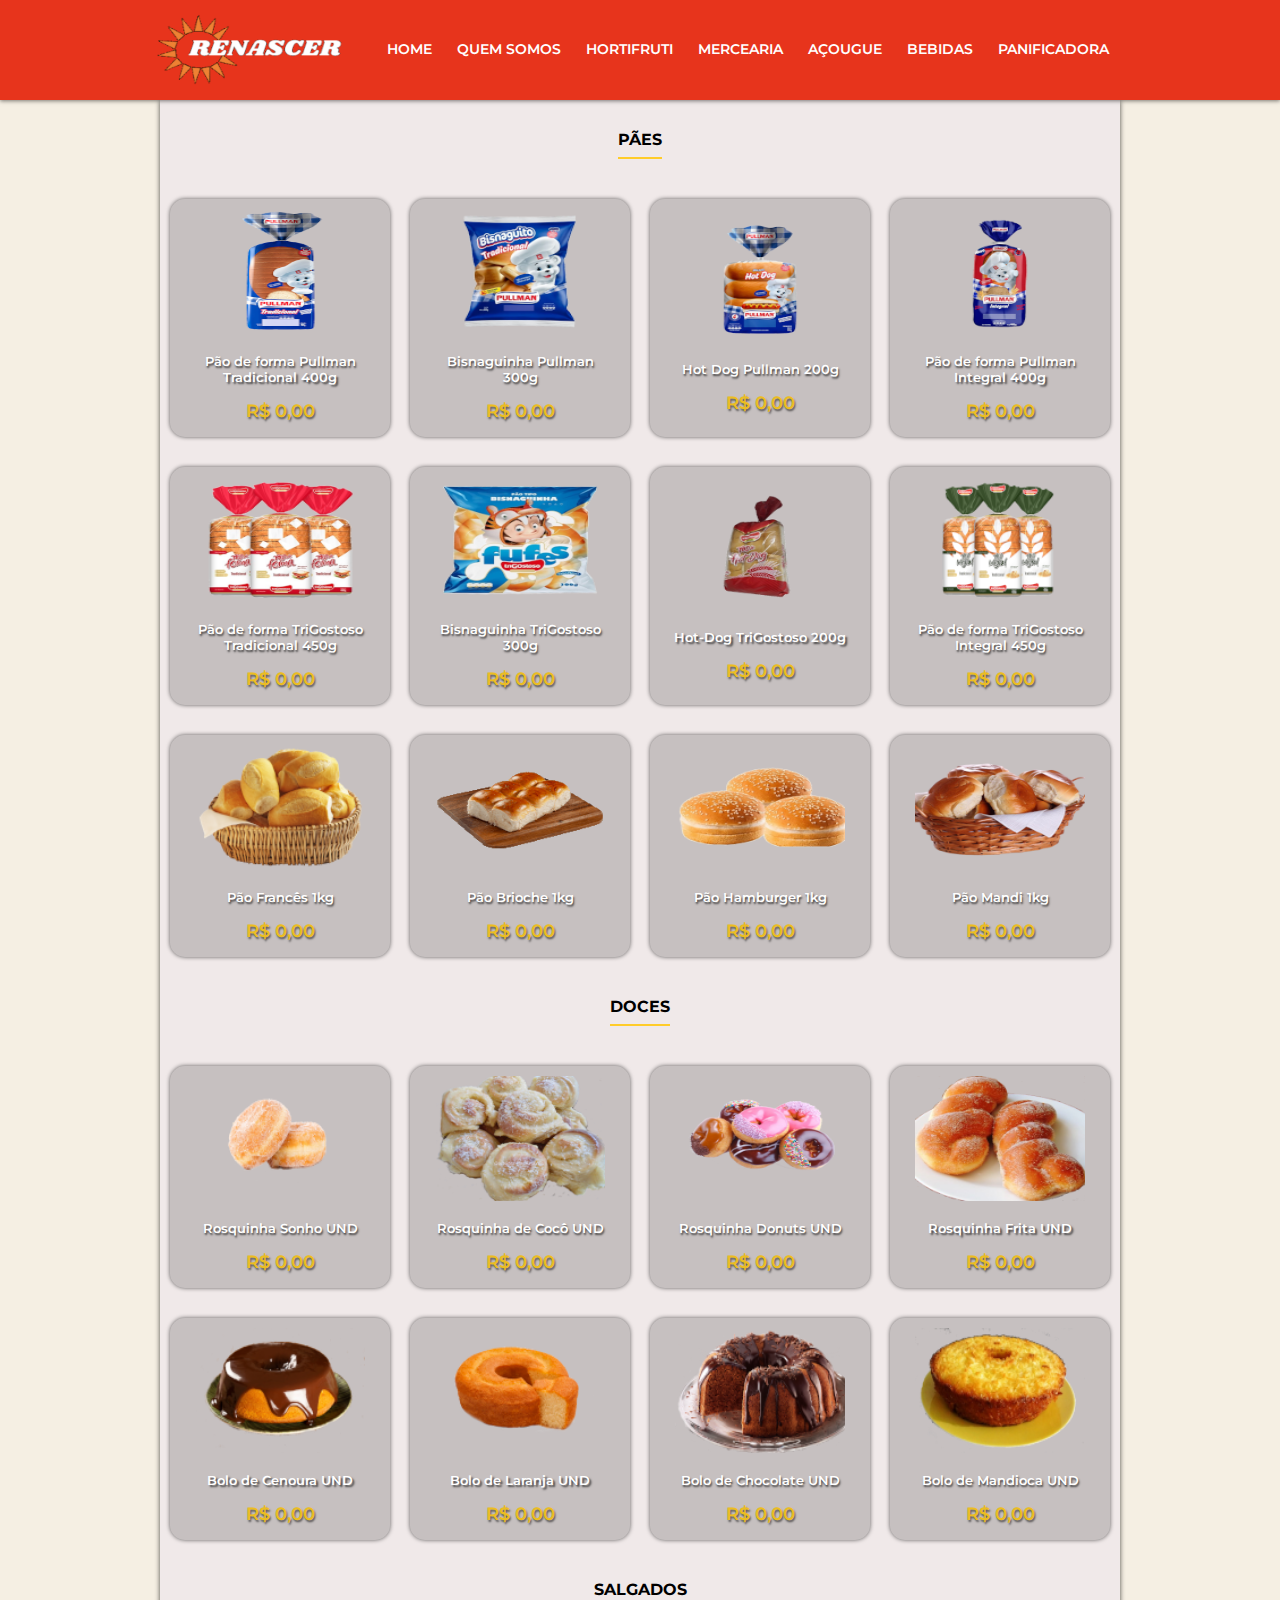
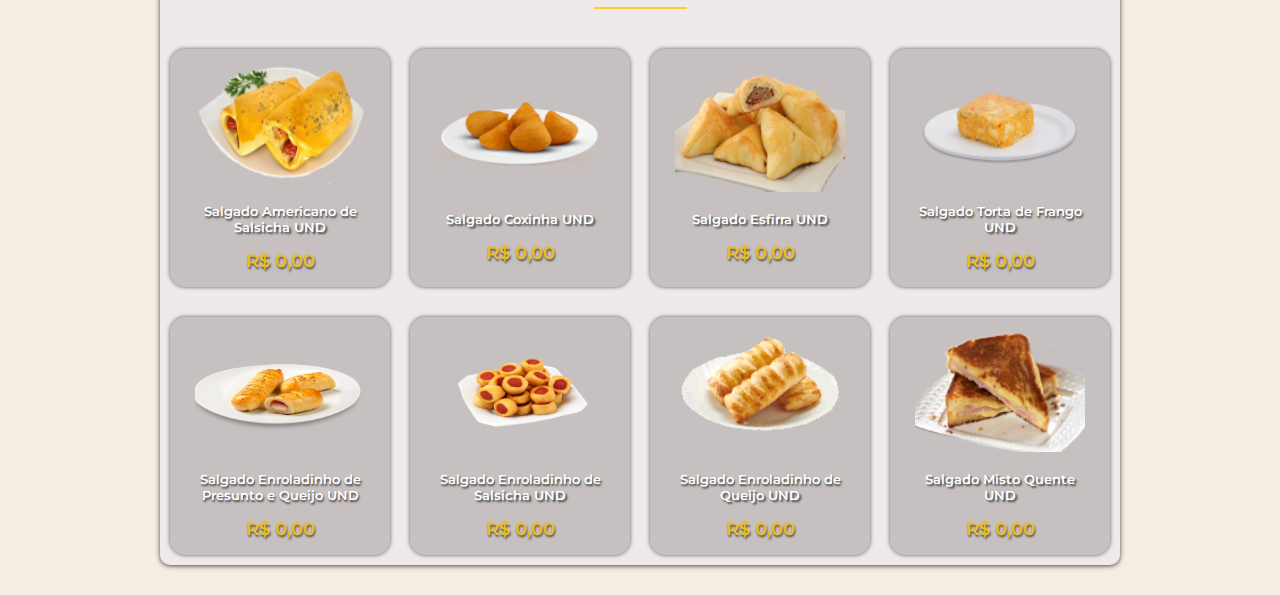
<file: assets/view/panificadora.html>
<!DOCTYPE html>
<html lang="pt-br">
<head>
    <meta charset="UTF-8">
    <meta http-equiv="X-UA-Compatible" content="IE=edge">
    <meta name="viewport" content="width=device-width, initial-scale=1.0">
    <link href="https://fonts.googleapis.com/css2?family=Montserrat:wght@200;400;600;700&display=swap" rel="stylesheet">
    <link rel="stylesheet" href="/assets/style/pages.css">
    <link rel="shortcut icon" href="/assets/img/favicon.ico" type="image/x-icon">
    <script src="../controller/menu.js"></script>
    <title>Supermercado Renascer : Panificadora</title>
</head>
<body class="fundo">
    <header>
        <div class="container">
            <div class="logo">
                <a href="/index.html">
                    <picture>
                        <source media="(max-width: )" srcset="">
                        <img src="/assets/img/renascer_logo.png" alt="Logo">
                    </picture>
                </a>
            </div>
            <div class="menu">
                <img class="menu_open" src="../img/menu.png" alt="">
                <nav>
                    <ul>
                        <li><a href="../../index.html">home</a></li>
                        <li><a href="/assets/view/attribute.html">quem somos</a></li>
                        <li><a href="/assets/view/hortifruti.html">hortifruti</a></li>
                        <li><a href="/assets/view/mercearia.html">mercearia</a></li>
                        <li><a href="/assets/view/açougue.html">açougue</a></li>
                        <li><a href="/assets/view/bebidas.html">bebidas</a></li>
                        <li><a href="#">panificadora</a></li>
                    </ul>
                </nav>
            </div>
        </div>
    </header>

    <main class="main_açougue nat">
        <section class="body pan">
            <div class="container">
                <div class="widget-title">
                    <div class="widget-title-text">Pães</div>
                    <div class="widget-title-bar"></div>
                </div>
                <div class="area_products">
                    <div class="product">
                        <div class="img_prod">
                            <img src="/assets/img/padaria/pullman_tradicional.png" alt="Pullman tradicional">
                        </div>
                        <div class="desc_prod">
                            <div class="cont_prod">
                                Pão de forma Pullman Tradicional 400g
                            </div>
                        </div>
                        <div class="pric_prod">r$ 0,00</div>
                    </div>
                    <div class="product">
                        <div class="img_prod">
                            <img src="/assets/img/padaria/pullman_bisnaguinha.png" alt="Pullman bisnaguinha">
                        </div>
                        <div class="desc_prod">
                            <div class="cont_prod">
                                Bisnaguinha Pullman 300g
                            </div>
                        </div>
                        <div class="pric_prod">r$ 0,00</div>
                    </div>
                    <div class="product">
                        <div class="img_prod">
                            <img src="/assets/img/padaria/pullman_hotdog.png" alt="Pullman Hot Dog">
                        </div>
                        <div class="desc_prod">
                            <div class="cont_prod">
                                Hot Dog Pullman 200g
                            </div>
                        </div>
                        <div class="pric_prod">r$ 0,00</div>
                    </div>
                    <div class="product">
                        <div class="img_prod">
                            <img src="/assets/img/padaria/pullman_integral.png" alt="Pullman integral">
                        </div>
                        <div class="desc_prod">
                            <div class="cont_prod">
                                Pão de forma Pullman Integral 400g
                            </div>
                        </div>
                        <div class="pric_prod">r$ 0,00</div>
                    </div>
                </div>
                <div class="area_products">
                    <div class="product">
                        <div class="img_prod">
                            <img src="/assets/img/padaria/trigostoso_tradicional.png" alt="Trigostoso tradicional">
                        </div>
                        <div class="desc_prod">
                            <div class="cont_prod">
                                Pão de forma TriGostoso Tradicional 450g
                            </div>
                        </div>
                        <div class="pric_prod">r$ 0,00</div>
                    </div>
                    <div class="product">
                        <div class="img_prod">
                            <img src="/assets/img/padaria/trigostoso_bisnaguinha.png" alt="Trigostoso bisnaguinha">
                        </div>
                        <div class="desc_prod">
                            <div class="cont_prod">
                                Bisnaguinha TriGostoso 300g
                            </div>
                        </div>
                        <div class="pric_prod">r$ 0,00</div>
                    </div>
                    <div class="product">
                        <div class="img_prod">
                            <img src="/assets/img/padaria/hot_dog_tg.png" alt="Trigostoso Hot-Dog">
                        </div>
                        <div class="desc_prod">
                            <div class="cont_prod">
                                Hot-Dog TriGostoso 200g
                            </div>
                        </div>
                        <div class="pric_prod">r$ 0,00</div>
                    </div>
                    <div class="product">
                        <div class="img_prod">
                            <img src="/assets/img/padaria/trigostoso_integral.png" alt="Trigostoso integral">
                        </div>
                        <div class="desc_prod">
                            <div class="cont_prod">
                                Pão de forma TriGostoso Integral 450g
                            </div>
                        </div>
                        <div class="pric_prod">r$ 0,00</div>
                    </div>
                </div>
                <div class="area_products">
                    <div class="product">
                        <div class="img_prod">
                            <img src="/assets/img/padaria/pao_frances.png" alt="Pão Francês">
                        </div>
                        <div class="desc_prod">
                            <div class="cont_prod">
                                Pão Francês 1kg
                            </div>
                        </div>
                        <div class="pric_prod">r$ 0,00</div>
                    </div>
                    <div class="product">
                        <div class="img_prod">
                            <img src="/assets/img/padaria/brioche.png" alt="Pão brioche">
                        </div>
                        <div class="desc_prod">
                            <div class="cont_prod">
                                Pão Brioche 1kg
                            </div>
                        </div>
                        <div class="pric_prod">r$ 0,00</div>
                    </div>
                    <div class="product">
                        <div class="img_prod">
                            <img src="/assets/img/padaria/hamburger.png" alt="Pão hamburger">
                        </div>
                        <div class="desc_prod">
                            <div class="cont_prod">
                                Pão Hamburger 1kg
                            </div>
                        </div>
                        <div class="pric_prod">r$ 0,00</div>
                    </div>
                    <div class="product">
                        <div class="img_prod">
                            <img src="/assets/img/padaria/pao_mandi.png" alt="Pão Mandi">
                        </div>
                        <div class="desc_prod">
                            <div class="cont_prod">
                                Pão Mandi 1kg
                            </div>
                        </div>
                        <div class="pric_prod">r$ 0,00</div>
                    </div>
                </div>
                <div class="widget-title">
                    <div class="widget-title-text">Doces</div>
                    <div class="widget-title-bar"></div>
                </div>
                <div class="area_products">
                    <div class="product">
                        <div class="img_prod">
                            <img src="/assets/img/padaria/sonho.png" alt="sonho">
                        </div>
                        <div class="desc_prod">
                            <div class="cont_prod">
                                Rosquinha Sonho UND
                            </div>
                        </div>
                        <div class="pric_prod">r$ 0,00</div>
                    </div>
                    <div class="product">
                        <div class="img_prod">
                            <img src="/assets/img/padaria/rosquinha_coco.png" alt="Rosquinha de cocô">
                        </div>
                        <div class="desc_prod">
                            <div class="cont_prod">
                                Rosquinha de Cocô UND 
                            </div>
                        </div>
                        <div class="pric_prod">r$ 0,00</div>
                    </div>
                    <div class="product">
                        <div class="img_prod">
                            <img src="/assets/img/padaria/donuts.png" alt="donuts">
                        </div>
                        <div class="desc_prod">
                            <div class="cont_prod">
                                Rosquinha Donuts UND
                            </div>
                        </div>
                        <div class="pric_prod">r$ 0,00</div>
                    </div>
                    <div class="product">
                        <div class="img_prod">
                            <img src="/assets/img/padaria/rosquinha_frita.png" alt="rosquinha frita">
                        </div>
                        <div class="desc_prod">
                            <div class="cont_prod">
                                Rosquinha Frita UND
                            </div>
                        </div>
                        <div class="pric_prod">r$ 0,00</div>
                    </div>
                </div>
                <div class="area_products">
                    <div class="product">
                        <div class="img_prod">
                            <img src="/assets/img/padaria/bolo_cenoura.png" alt="bolo de cenoura">
                        </div>
                        <div class="desc_prod">
                            <div class="cont_prod">
                                Bolo de Cenoura UND
                            </div>
                        </div>
                        <div class="pric_prod">r$ 0,00</div>
                    </div>
                    <div class="product">
                        <div class="img_prod">
                            <img src="/assets/img/padaria/bolo_laranja.png" alt="bolo de laranja">
                        </div>
                        <div class="desc_prod">
                            <div class="cont_prod">
                                Bolo de Laranja UND 
                            </div>
                        </div>
                        <div class="pric_prod">r$ 0,00</div>
                    </div>
                    <div class="product">
                        <div class="img_prod">
                            <img src="/assets/img/padaria/bolo_chocolate.png" alt="bolo de chocolate">
                        </div>
                        <div class="desc_prod">
                            <div class="cont_prod">
                                Bolo de Chocolate UND
                            </div>
                        </div>
                        <div class="pric_prod">r$ 0,00</div>
                    </div>
                    <div class="product">
                        <div class="img_prod">
                            <img src="/assets/img/padaria/bolo-de-mandioca.png" alt="bolo de mandioca">
                        </div>
                        <div class="desc_prod">
                            <div class="cont_prod">
                                Bolo de Mandioca UND
                            </div>
                        </div>
                        <div class="pric_prod">r$ 0,00</div>
                    </div>
                </div>
                <div class="widget-title">
                    <div class="widget-title-text">Salgados</div>
                    <div class="widget-title-bar"></div>
                </div>
                <div class="area_products">
                    <div class="product">
                        <div class="img_prod">
                            <img src="/assets/img/padaria/americano_salsicha.png" alt="americano de salsicha">
                        </div>
                        <div class="desc_prod">
                            <div class="cont_prod">
                                Salgado Americano de Salsicha UND
                            </div>
                        </div>
                        <div class="pric_prod">r$ 0,00</div>
                    </div>
                    <div class="product">
                        <div class="img_prod">
                            <img src="/assets/img/padaria/coxinha.png" alt="Coxinha">
                        </div>
                        <div class="desc_prod">
                            <div class="cont_prod">
                                Salgado Coxinha UND
                            </div>
                        </div>
                        <div class="pric_prod">r$ 0,00</div>
                    </div>
                    <div class="product">
                        <div class="img_prod">
                            <img src="/assets/img/padaria/esfirra.png" alt="esfirra">
                        </div>
                        <div class="desc_prod">
                            <div class="cont_prod">
                                Salgado Esfirra UND
                            </div>
                        </div>
                        <div class="pric_prod">r$ 0,00</div>
                    </div>
                    <div class="product">
                        <div class="img_prod">
                            <img src="/assets/img/padaria/torta_frango.png" alt="torta de frango">
                        </div>
                        <div class="desc_prod">
                            <div class="cont_prod">
                                Salgado Torta de Frango UND
                            </div>
                        </div>
                        <div class="pric_prod">r$ 0,00</div>
                    </div>
                </div>
                <div class="area_products">
                    <div class="product">
                        <div class="img_prod">
                            <img src="/assets/img/padaria/enroladinho_presunto_queijo.png" alt="enroladinho de presunto e queijo">
                        </div>
                        <div class="desc_prod">
                            <div class="cont_prod">
                                Salgado Enroladinho de Presunto e Queijo UND
                            </div>
                        </div>
                        <div class="pric_prod">r$ 0,00</div>
                    </div>
                    <div class="product">
                        <div class="img_prod">
                            <img src="/assets/img/padaria/enroladinho_salsicha.png" alt="enroladinho de salsicha">
                        </div>
                        <div class="desc_prod">
                            <div class="cont_prod">
                                Salgado Enroladinho de Salsicha UND
                            </div>
                        </div>
                        <div class="pric_prod">r$ 0,00</div>
                    </div>
                    <div class="product">
                        <div class="img_prod">
                            <img src="/assets/img/padaria/enroladinho_quijo.png" alt="enroladinho de queijo">
                        </div>
                        <div class="desc_prod">
                            <div class="cont_prod">
                                Salgado Enroladinho de Queijo UND
                            </div>
                        </div>
                        <div class="pric_prod">r$ 0,00</div>
                    </div>
                    <div class="product">
                        <div class="img_prod">
                            <img src="/assets/img/padaria/misto-quente.png" alt="misto quente">
                        </div>
                        <div class="desc_prod">
                            <div class="cont_prod">
                                Salgado Misto Quente UND
                            </div>
                        </div>
                        <div class="pric_prod">r$ 0,00</div>
                    </div>
                </div>
            </div>
        </section>
    </main>
</file>
<file: assets/style/home.css>
@import url('../style/anima.css');

*{
    margin: 0px;
    padding: 0px;
    box-sizing: border-box;
}
body{
    font-family: var(--mont);
}
:root{

    --principal: #e7341c;
    --rodape: #202020;
    --hotifruti: #24b65f;
    --mercearia: #835b17;
    --açougue: #AB0000;
    --bebidas: #3156a3;
    --padaria: #FFCC29;

    --mont: 'Montserrat', sans-serif;
}

header{
    display: flex;
    justify-content: center;
    height: 100px;
    background-color: #e7341c;
}
.container{
    display: flex;
    max-width: 990px;
}

header .container{
    justify-content: space-between;
}
.logo{
    display: flex;
    justify-content: center;
    align-items: center;
    margin-right: 25px;
}
.logo img{
    width: 200px;
    height: 80px;
}
.menu {
    display: flex;
    align-items: center;
}
.menu .menu_open{
    display: none;
}
nav ul, 
nav li{
    list-style: none; 
    margin: 0px;
    margin-right: 5px;
    padding: 0px;
    font-size: 14px;
    font-weight: 600;
}
nav ul{
    display: flex;
}
nav a{
    height: 100px;
    padding: 10px;
    text-decoration: none;
    text-transform: uppercase;
    display: flex;
    align-items: center;
    color: white;
    border-bottom: 3px solid #e7341c;
}
nav a:hover{
    border-bottom: 3px solid var(--padaria);
    color: var(--padaria);
    transition-duration: .5s;
}

/*banner*/

.banner{
    height: calc(100vh - 100px); 
    background-image: url('../img/banner/principal/bn_cp_renascer.png');
    background-position: center;
    background-repeat: no-repeat;
    background-size: cover;
    overflow: hidden;

    animation-name: banner;
    animation-iteration-count: infinite;
    animation-duration: 4s, 4s, 4s, 4s;
    animation-duration: 16s;
}
.banner .slide{
    width: 100vw;
    height: 100%;
    background-color: rgba(0, 0, 0, 0.5);
    display: flex;
    justify-content: center;
    align-items: center;
}

.banner .slide_area{
    display: flex;
    flex-direction: column;
    justify-content: center;
    align-items: center;
}
.banner h1{
    text-transform: uppercase;
    color: white;
    font-weight:bold;
    font-size: 40px;
    max-width: 600px;
    text-align: center;
}
.banner h2{
    margin-top: 20px;
    text-transform: uppercase;
    color: #e7341c;
    font-weight:bold;
    font-size: 35px;
}
.banner h1,
.banner h2{
    text-shadow: 0px 2px 2px black;
}

/*seção variedades*/
.variedades{
    display: flex;
    justify-content: center;
}
.variedades .photo_area{
    width: 220px;
    height: 220px;
}
.widget-title{
    margin: 30px 0px 20px 0px;
}
.widget-title-text{
    font-weight: bold;
    text-transform: uppercase;
    font-size: 18px;
    margin-bottom: 8px;
}
.widget-title-bar{
    width: auto;
    height: 2px;
    background-color: var(--principal);
}
.variedades .container{
    flex-direction: column;
    justify-content: center;
    align-items: center;
}
.variedades .variedade_photos{
    display: flex;
    justify-content: center;
    margin-top: 25px;
}
.variedade_photos .box_variedades{
    display: flex;
}
.variedades .photo_area{
    margin-right: 15px;
}
.photo_area img{
    width: inherit;
    height: inherit;
    border-radius: 50%;
    box-shadow: 0px 0px 6px rgba(0, 0, 0, 0.548);
}
.photo_area .photo_inf{
    border-radius: 50%;
    display: none;
    flex-direction: column;
    justify-content: center;
    align-items: center;
    position: absolute;
    background-color: rgba(0, 0, 0, 0.404);
    width: inherit;
    height: inherit;
    font-weight: 600;
    color: white;
    text-align: center;
    text-shadow: 0px 2px 4px black;
}
.photo_inf h5{
    text-transform: uppercase;
    font-size: 18px;
    margin-bottom: 10px;
}
.photo_inf p{
    font-size: 12px;
    color: white;
    max-width: 200px;
}
.photo_area:hover .photo_inf{
    display:flex;
}
.variedade_photos .variedades_area{
    display: flex;
    flex-direction: column;
    justify-content: center;
    align-items: center;
}
.variedades_area h2{
    margin-top: 20px;
    text-transform: uppercase;
    font-size: 18px;
    font-weight: bold;
}

/*banner frutas e verduras*/
.frutas_verduras{
    height: 400px;
    margin-top: 30px;
    background-image: url('../img/banner/hortifruti/bn_hortifruti_2.png');
    animation-name: hortifruti;
}

/*catalogo hortifruti*/
.hortifruti{
    display: flex;
    justify-content: center;
}
.hortifruti .widget-title-bar{
    background-color: var(--hotifruti);
}
.hortifruti .catalogo{
    display: flex;
    justify-content: center;
    flex-direction: column;
}
.catalogo .variedade_photos{
    display: flex;
}
.hortifruti .container{
    flex-direction: column;
    justify-content: center;
    align-items: center;
}
.hortifruti .photo_area{
    width: 200px;
    height: 200px;
}
.hortifruti .variedades_area{
    margin:0px 15px 15px 0px;
}
.hortifruti .photo_inf p{
    text-transform: uppercase;
}
.btn{
    display: block;
    text-decoration: none;
    text-transform: uppercase;
    background-color: var(--hotifruti);
    font-size: 13px;
    color: white;
    padding: 10px;
    margin-top: 15px;
    border-radius: 16px;
}
.btn:hover{
    background-color: #138f45;
}

/*banner mercearia*/

.bn_mercearia {
    height: 400px;
    margin-top: 30px;
    background-image: url('../img/banner/mercearia/bn_diversos.png');
    animation-name: mercearia;
}

/*seção mercearia*/

.mercearia .widget-title-bar{
    background-color: var(--mercearia);
}
.mercearia .btn{
    background-color: var(--mercearia);
    margin-bottom: 30px;
}
.mercearia .btn:hover {
    background-color: #684914;
}

/*banner açougue*/

.bn_açougue{
    background-image: url('../img/banner/açougue/bn_açougue-1.png');
    animation-name: açougue;
    height: 400px;
}

/*seção açougue*/

.açougue .widget-title-bar{
    background-color: var(--açougue);
}
.açougue .btn{
    background-color: var(--açougue);
    margin: 15px 0px;
}
.açougue .btn:hover{
    background-color: #9b0606;
}
.açougue .photo_inf p{
    text-transform: uppercase;
}

/*banner bebidas*/

.bn_bebidas{
    background-image: url('../img/banner/bebidas/bn_bebidas.jpg');
    animation-name: bebidas;
}

/*seção bebidas*/

.bebidas .widget-title-bar{
    background-color: var(--bebidas);
}
.bebidas .btn{
    background-color: var(--bebidas);
    margin: 15px 0px;
}
.bebidas .btn:hover{
    background-color: #3488e9;
}
.bebidas .photo_inf p{
    text-transform: uppercase;
}

/*banner panificadora*/

.bn_panificadora{
    background-image: url('../img/banner/padaria/bn_panificadora.png');
    animation-name: panificadora;
}

/*seção panificadora*/

.panificadora .widget-title-bar{
    background-color: var(--padaria);
}
.panificadora .btn{
    background-color: var(--padaria);
    margin: 15px 0px;
}
.panificadora .btn:hover{
    background-color: #ddb11e;
}
.panificadora .photo_inf p{
    text-transform: capitalize;
}

/*seção map*/
.map{
    margin-top: 20px;
    overflow: hidden;
    box-shadow: 0px 0px 5px rgba(0, 0, 0, 0.5);
}
.map .area_map{
    width: 100vw;
    height: 400px;
    background-image: url('../img/maps.png');
    background-position: center;
    background-repeat: no-repeat;
    background-size: cover;
}

/*seção rodape*/
footer{
    background-color: var(--rodape);
    display: flex;
    justify-content: center;
}
footer .container{
    flex-direction: column;
}
footer .inf_contact{
    display: flex;
    justify-content: space-between;
    align-items:flex-start;
    flex: 1;
    border-bottom: 1px solid #7c7c7c;
}
.inf_contact .widget-title-text{
    color: #ADADAD;
}
.inf_contact .widget-title-bar{
    background-color: var(--principal);
}
.inf_contact .contato,
.inf_contact .endereco,
.inf_contact .atendimento{
    display: flex;
    flex-direction: column;
    align-items: center;
    justify-content: center;
    font-weight: 400;
    margin-right: 10px;
}
.contato .inf_text,
.endereco .inf_text,
.atendimento .inf_text{
    max-width: 300px;
    padding-right: 20px;
    text-align: justify;
    font-size: 13px;
    color: #ADADAD;
    margin: 5px 0px 20px 0px;
}
.area_cont{
    min-width: 300px;
}
.area_cont .desc_cont{
    display: flex;
    align-items: center;
    margin-bottom: 10px;
}
.area_cont .icon_cont{
    display: inline-flex;
    justify-content: center;
    align-items: center;
    margin-right: 20px;
    width: 30px;
    height: 30px;
    border-radius: 15px;
    background-color: #7c7c7c;
}
.area_cont .cont{
    font-size: 14px;
}
.area_cont .cont a{
    display: inline-flex;
    text-decoration: none;
    color: #ADADAD;
}
.area_cont .cont a:hover{
    color: var(--principal);
}
.endereco .desc_endereco,
.atendimento .horario{
    display: flex;
    flex-direction: column;
    align-items:flex-start;
    min-width: 300px;
    font-size: 13px;
    font-weight: 400;
    color: #ADADAD;
}
.desc_endereco a{
    text-decoration: none;
    color: #ADADAD;
}
.desc_endereco a:hover{
    color: var(--principal);
}
.desc_endereco .rua,
.desc_endereco .bairro,
.desc_endereco .cidade{
    margin-bottom: 5px;
}
.atendimento .horario{
    text-transform: capitalize;
}
.horario .day_sem{
    display: flex;
    margin-top: 15px;
}
.day_sem .day{
    min-width: 33.5px;
    margin-left: 10px;
}
.day_sem .hr{
    padding-right: 15px;
}
.container .copy{
    height: 40px;
    color: #ADADAD;
    font-size: 13px;
    display: flex;
    justify-content: center;
    align-items: center;
}
.copy a{
    text-decoration: none;
    color: #ADADAD;
}
.copy a:hover{
    color: var(--principal);
}
.atendimento .horario{
    flex-direction: row;
}
.horario .cont_day{
    border-right: 1px solid #7c7c7c;
    margin-right: 5px;
    margin-bottom: 15px;
}
.horario .cont_day:last-child{
    border-right: none;
}
.cont_day .day_sem:first-child{
    margin-top: 0;
}

/*responsividade para tablets*/

@media (max-width: 768px){
    /*menu*/
    .menu .menu_open{
        display: flex;
        width: 30px;
        height: 30px;
        cursor: pointer;
        margin-left: 50vw;
        margin-right: 10vw;
    }
    nav ul:first-child{
        margin-top: 50px;
    }
    nav ul{
        display: none;
        flex-direction: column;
        width: 50vw;
        position: absolute;
        z-index: 99;
        right: 0px;
        background-color: rgba(0, 0, 0, 0.87);
        height: calc(100vh - 100px);
        margin-right: 0px;
    }
    nav a{
        border-bottom: none;
        height: auto;
        font-weight: bold;
        font-size: 16px;
        margin: 4.8px 0px 4.8px 40px;
    }
    nav a:hover{
        border-bottom: none;
        color: var(--principal);
    }
    /*seção banner*/

    .banner h1{
        font-size: 35px;
    }
    .banner h2{
        font-size: 30px;
    }

    /*seção variedades*/
    .variedade_photos .box_variedades{
        flex-direction: column;
    }
    .variedades .photo_area{
        width: 200px;
        height: 200px;
        margin-right: 10px;
    }
    .photo_inf h5,
    .variedades_area h2{
        font-size: 16px;
    }
    .variedades_area h2{
        margin-bottom: 20px;
    }
    .photo_inf p{
        font-size: 11px;
        padding: 0px 5px;
    }
    /*hortifruti*/
    .frutas_verduras{
        margin-top: 10px;
    }
    /*rodapé*/

    footer .inf_contact{
        flex-direction: column;
        justify-content: center;
        align-items: center;
    }
    
    .container .copy{
        width: 100vw;
    }
}

/*responsividade para celulares*/

@media (max-width: 589px){

    /*menu*/
     
    .menu .menu_open{
        display: flex;
        width: 30px;
        height: 30px;
        cursor: pointer;
        margin-left: 18vw;
    }
    nav ul:first-child{
        margin-top: 50px;
    }
    nav ul{
        display: none;
        flex-direction: column;
        width: 50vw;
        position: absolute;
        z-index: 99;
        right: 0px;
        background-color: rgba(0, 0, 0, 0.87);
        height: calc(100vh - 100px);
        margin-right: 0px;
    }
    nav a{
        border-bottom: none;
        height: auto;
        font-weight: bold;
        font-size: 16px;
        margin: 4.8px 0px 4.8px 40px;
    }
    nav a:hover{
        border-bottom: none;
        color: var(--principal);
    }

    /*banner*/
    .banner h1{
        font-size: 30px;
        max-width: 375px;
        text-align: center;
    }
    .banner h2{
        font-size: 25px;
    }
    .principal {
        background-image: url("../img/banner/principal/bn_cp_renascer_mob.png");
        animation-name: banner;
    }
    .bn_açougue_mob{
        background-image: url('../img/banner/açougue/bn_açougue-1.png');
        animation-name: açougue_mob;
    }
    /*variedades*/

    .variedades .variedade_photos{
        flex-direction: column;
    }
    .variedade_photos .variedades_area{
        margin-bottom: 15px;
    }
    .variedades .widget-title{
        margin-bottom: 10px;
    }

    /*banner 2*/

    .frutas_verduras{
        margin-top: 0px;
    }

    /*hortifruti*/

    .catalogo .variedade_photos{
        flex-direction: column;
    }
    .hortifruti .variedades_area{
        margin: 0px 10px 10px 0px;
    }
    .hortifruti .catalogo{
        flex-direction: row;
    }
    .hortifruti .photo_area{
        width: 150px;
        height: 150px;
    }
}
</file>
<file: assets/style/pages.css>
@import url('/assets/style/home.css');
@import url('https://fonts.googleapis.com/css2?family=Great+Vibes&display=swap');
main{
    height: 100%;
    background-color: rgb(245, 239, 227);
}

.fundo header {
    box-shadow: 0px 0.5px 4px rgb(0 0 0 / 50%);
    position: relative;
}
.body {
    display: flex;
    justify-content: center;
}
.body .container{
    flex-direction: column;
    align-items: center;
    margin-bottom: 30px;

    background-color: rgb(240, 233, 233);
    border-bottom-left-radius: 10px;
    border-bottom-right-radius: 10px;
    box-shadow: 0px 1px 5px rgba(0, 0, 0, 0.705);
}
.body .widget-title-text{
    font-size: 16px;
}
.hort .widget-title-bar{
    background-color: #24b65f;
}
.merc .widget-title-bar{
    background-color: #835b17;
}
.açou .widget-title-bar{
    background-color: #AB0000;
}
.beb .widget-title-bar{
    background-color: #3156a3;
}
.pan .widget-title-bar{
    background-color: #FFCC29;
}
.container .area_products{
    display: flex;
    justify-content: center;
    margin-top: 10px;
}
.area_products .product{
    display: flex;
    flex-direction: column;
    justify-content: center;
    align-items: center;
    flex: 1;

    min-width: 220px;
    height: auto;
    margin: 10px;

    box-shadow: 0px 0px 4px rgba(0, 0, 0, 0.61);
    background-color: rgba(0, 0, 0, 0.171);
    border-radius: 15px;

}

.pric_prod {
    font-size: 18px;
    text-shadow: 1.5px 1.5px 2px rgba(0, 0, 0, 0.555);
    font-weight: 600;
    text-transform: uppercase;
    margin: 15px 0px;
    color: #ecbd21;
}

.product .desc_prod{
    display: flex;
    font-size: 13px;
    font-weight: 600;
    color: white;
    text-shadow: 1.5px 1.5px 2px rgba(0, 0, 0, 0.678);
    max-width: 180px;
    justify-content: center;
    flex-direction: column;
    align-items: center;
    margin-top: 15px;
}
.product .img_prod img{
    margin-top: 10px;
    width: 170px;
    height: 125px;
}
.area_products .product:hover{
    background-color: rgba(0, 0, 0, 0.5);
}
.product:hover .desc_prod{
    display: flex;
}
.desc_prod .cont_prod{
    text-align: center;
}

.att_title{
    font-family: 'Great Vibes', cursive;
    color: #e7341c;
    font-weight: 400;
    font-size: 50px;
    padding: 50px 0px;
    margin: auto;
}
.att_icon{
    margin: auto;
    padding-bottom: 20px;
}
.atributo .container{
    min-width: 50vw;
}
.att_cont{
    background-color: #dadada;
    border-radius: 10px;
}
.container .att_cont{
    min-width: 600px;
    margin: auto;
    margin-bottom: 30px;
}
.att_cont .att_cont_desc{
    max-width: 500px;
    margin: auto;
    padding: 20px 0px;
    text-align: justify;
}
.att_cont_desc ul{
    list-style-position: inside;
}

/*reponsividade tablet*/

@media (max-width: 768px){

    .container .area_products{
        flex-wrap: wrap;
    }
    .area_products .product{
        max-width: 180px;
        min-width: 180px;
        margin: 15px 50px;
    }
    .product .img_prod img{
        width: 150px;
        height: 115px;
    }
    .product .desc_prod{
        max-width: 150px;
    }
    .container .att_cont{
        min-width: 400px;
        margin: 0px 10px 20px 10px;
    }
    .att_cont .att_cont_desc{
        max-width: 380px;
        font-size: 14px;
    }

}

/*responsividade mobile*/

@media (max-width: 589px){

    .container .area_products{
        flex-wrap: wrap;
    }
    .product .desc_prod{
        max-width: 110px;
    }
    .area_products .product{
        max-width: 200px;
        min-width: 150px;
        margin: 10px;
    }
    .product .img_prod img{
        width: 125px;
        height: 100px;
    }

    .container .att_cont {
        min-width: 340px;
        padding: 0px 10px;
    }
}
</file>
